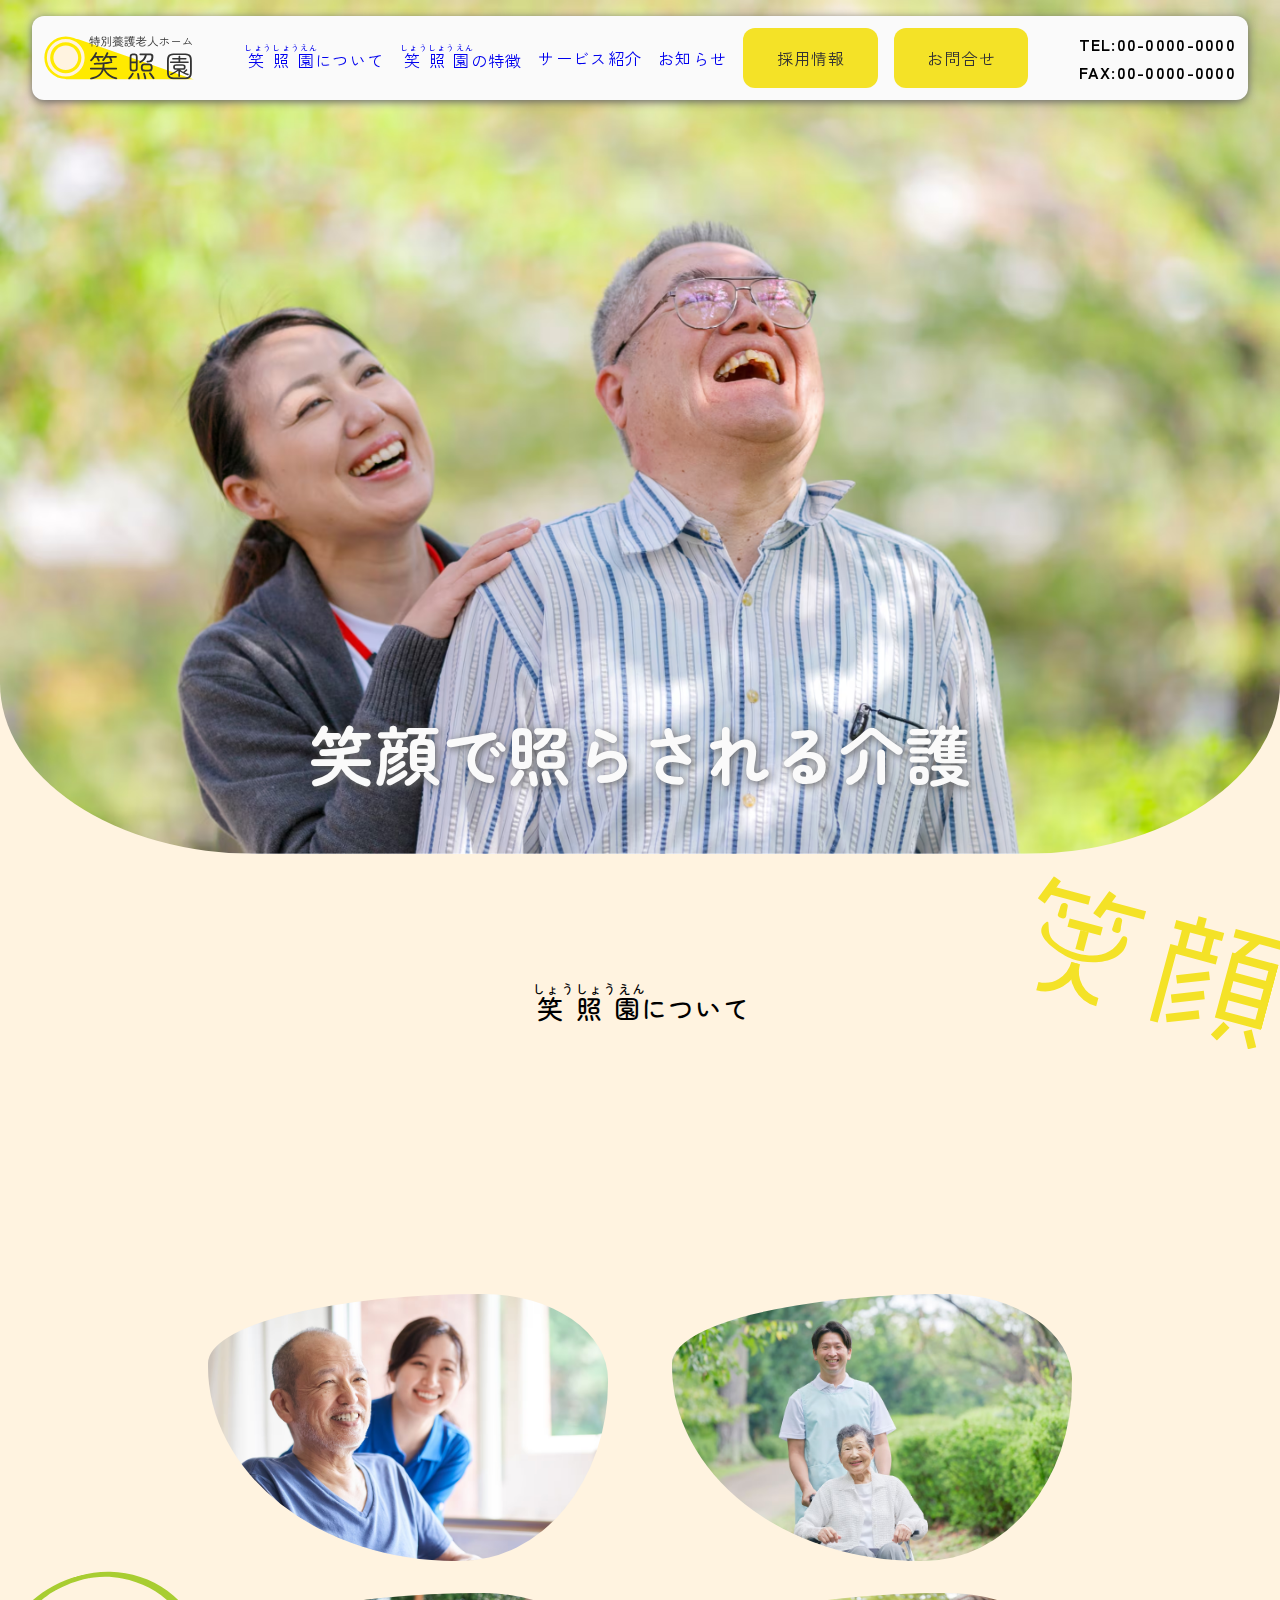
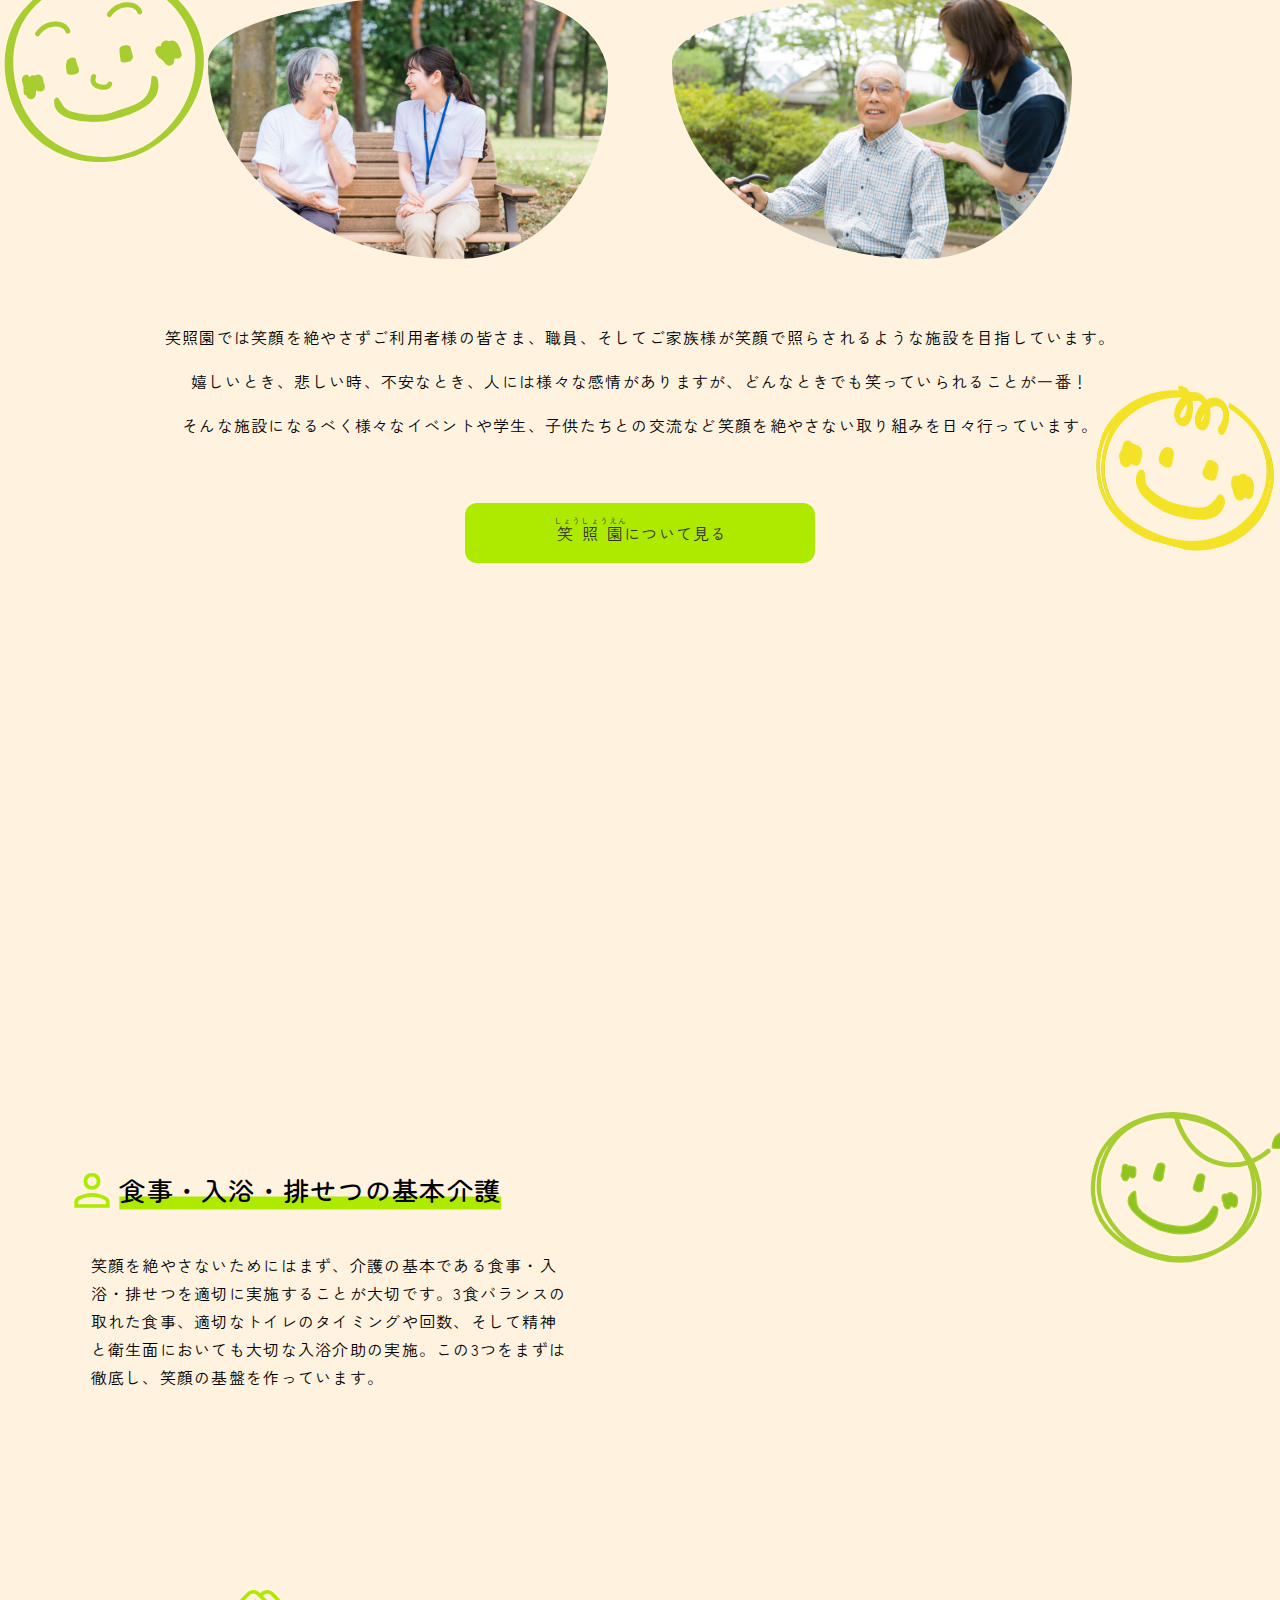
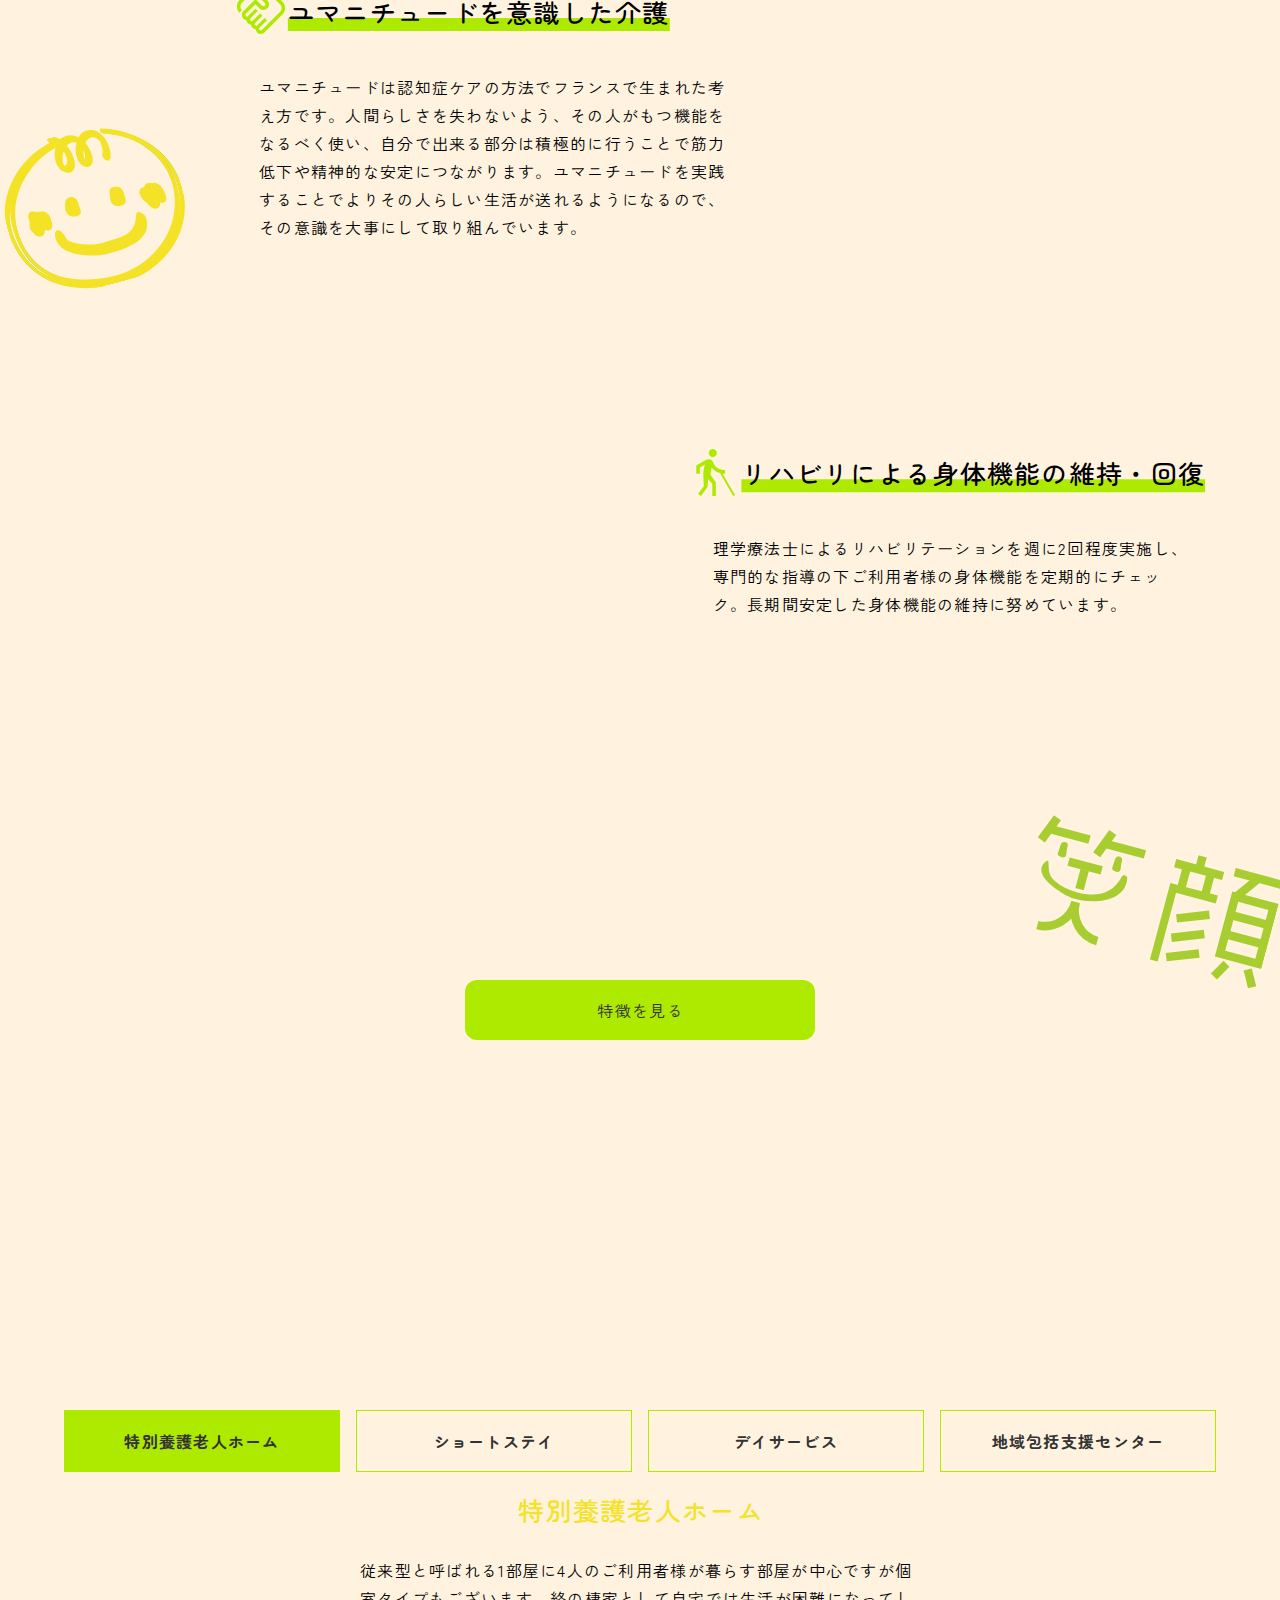
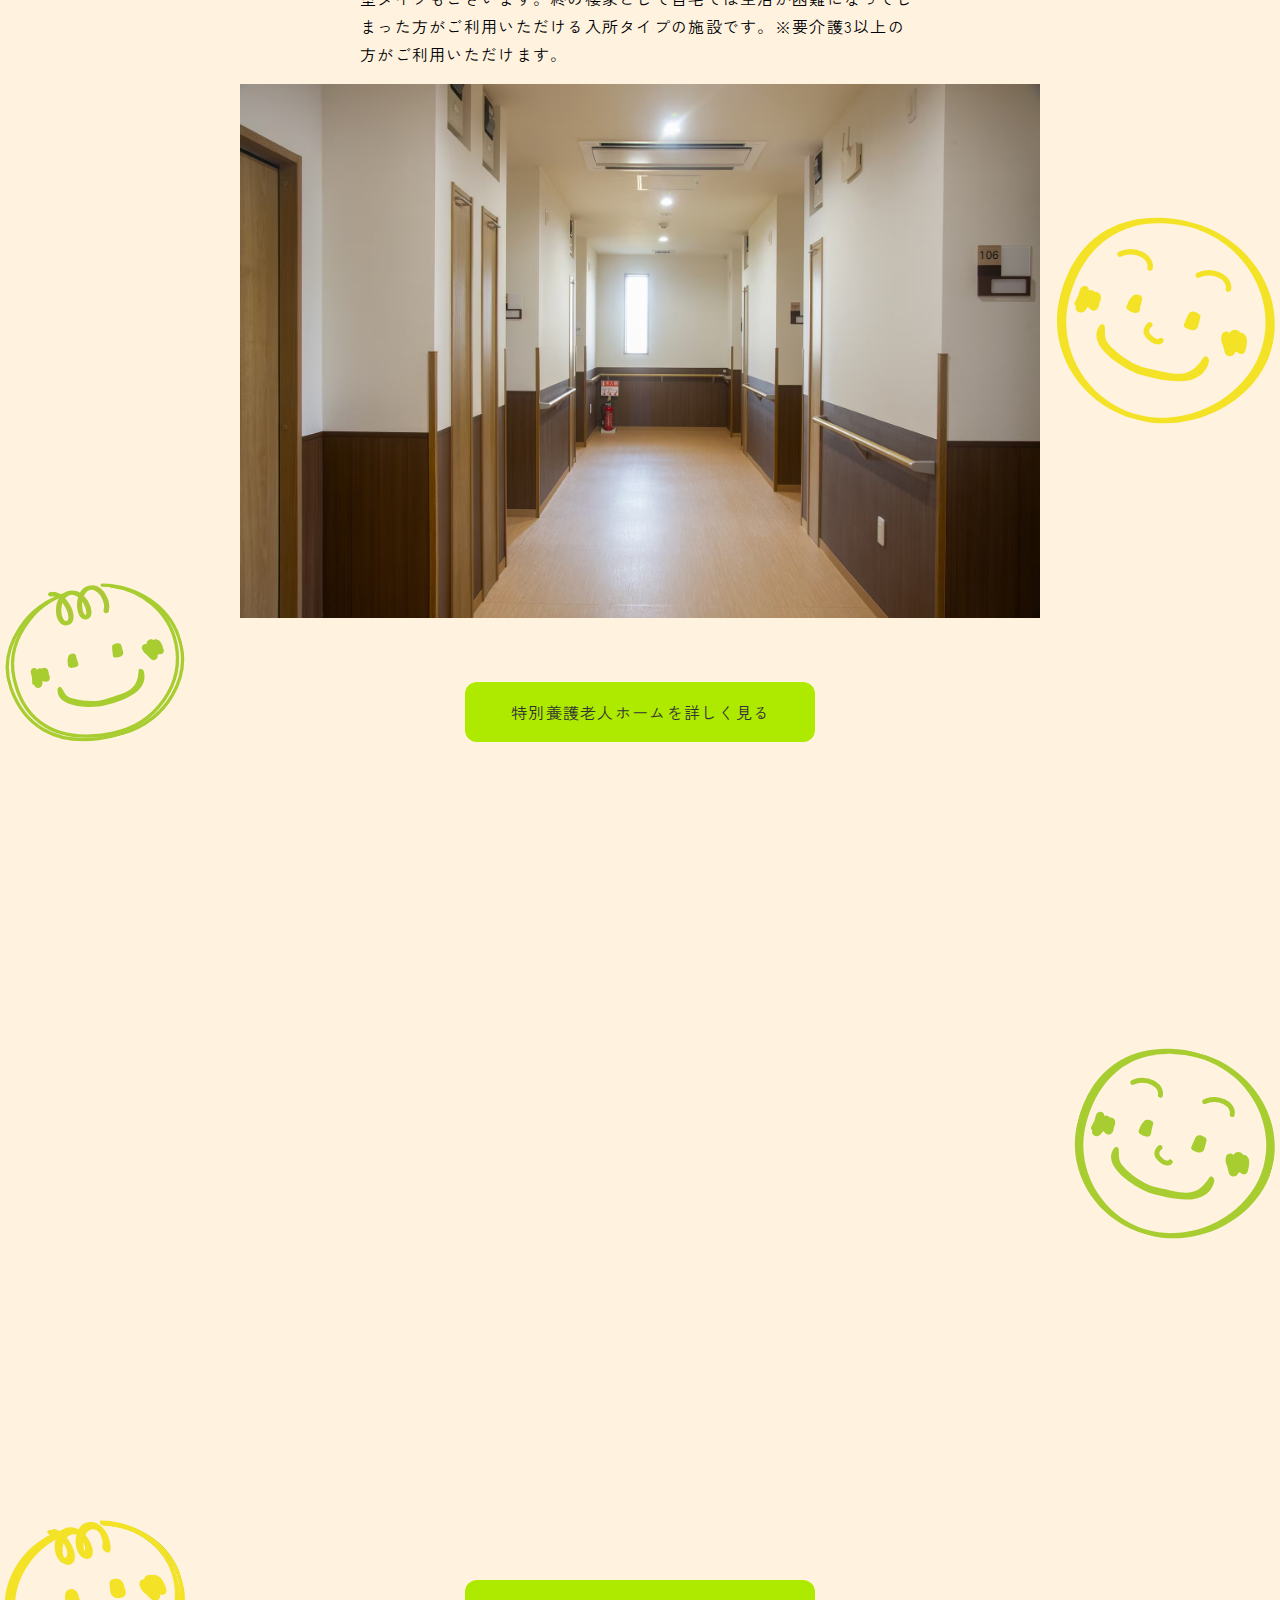
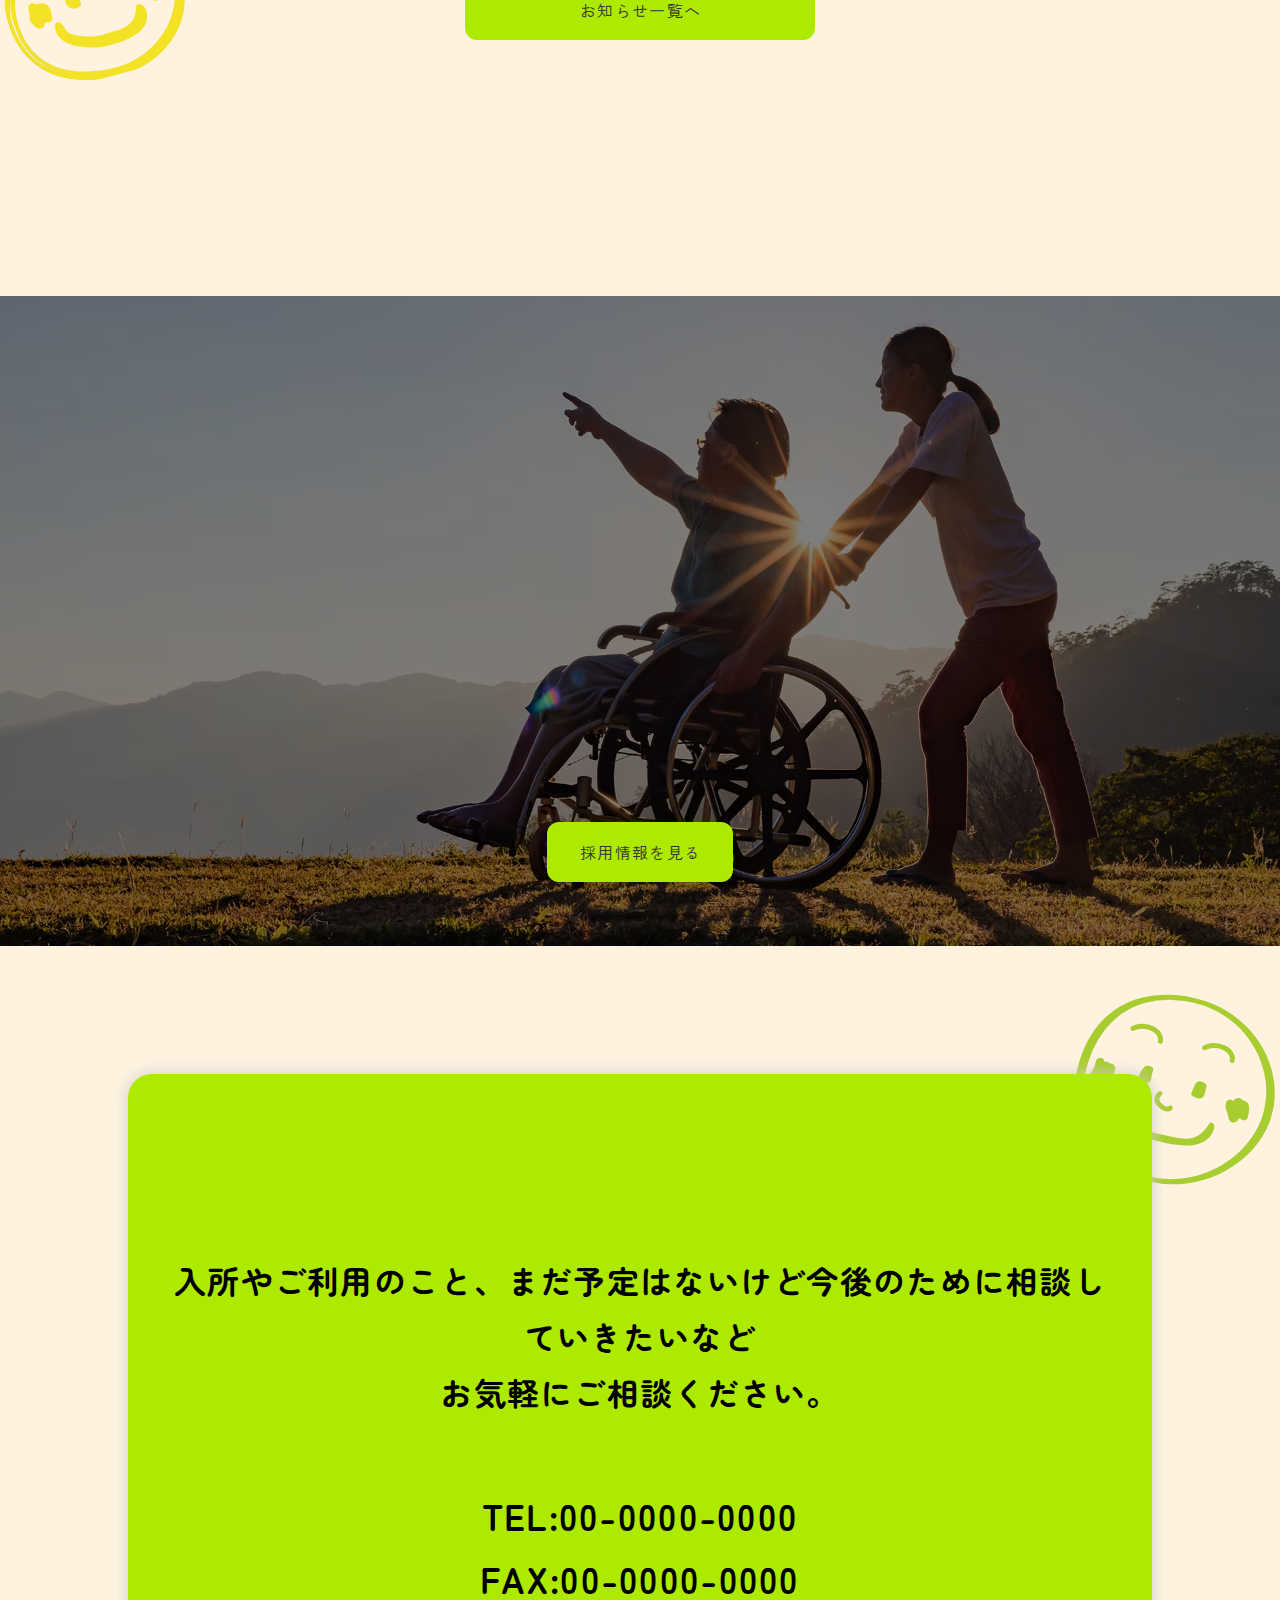
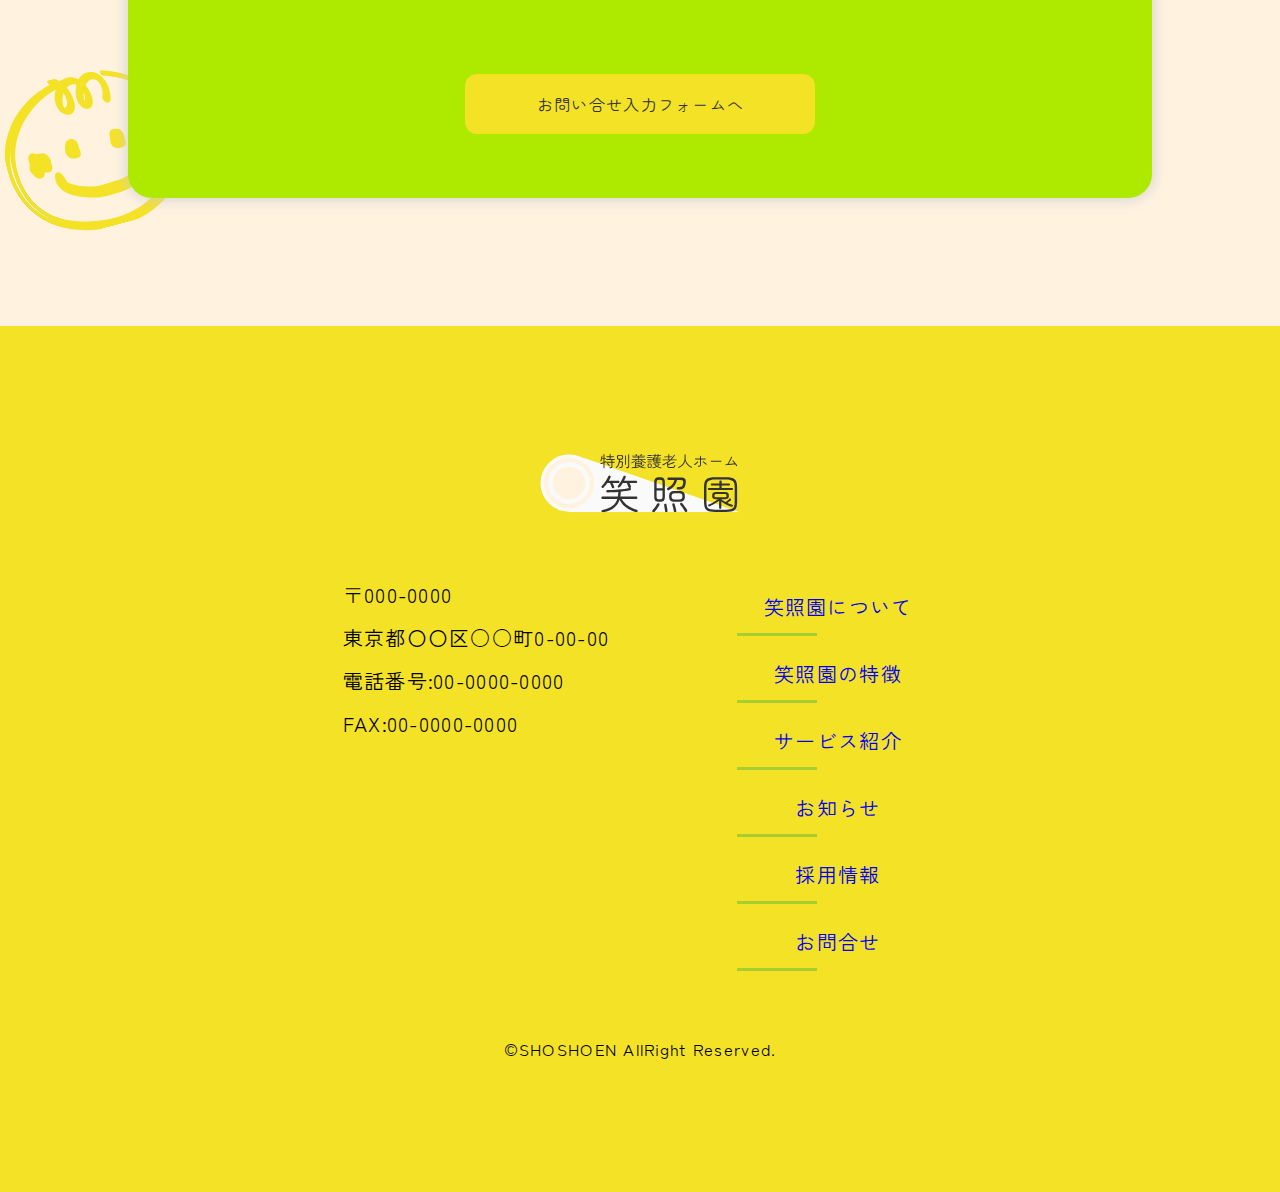
<file: shoshoen/index.html>
<!DOCTYPE html>
<html lang="ja">
  <head>
    <meta charset="UTF-8" />
    <meta name="viewport" content="width=device-width, initial-scale=1.0" />
    <title>笑照園(しょうしょうえん)</title>

    <meta
      name="description"
      content="笑照園は特別養護老人ホームで、笑顔の絶えない、まるで笑顔で照らされているような施設を目指しています。"
    />
    <meta name="format-detection" content="telephone=no" />

    <!-- favicon/webclipicon -->
    <link rel="icon" href="favicon.ico" />
    <link rel="icon" href="favicon.svg" type="image/svg+xml" />
    <link rel="apple-touch-icon" href="webclip.png" />

    <!-- ogp -->
    <meta property="og:site_name" content="笑照園(しょうしょうえん)" />
    <meta property="og:url" content="https://shoshoen.sada-portfolio.com/" />
    <meta property="og:type" content="website" />
    <meta property="og:title" content="笑照園" />
    <meta
      property="og:description"
      content="笑照園は特別養護老人ホームで、笑顔の絶えない、まるで笑顔で照らされているような施設を目指しています。"
    />
    <meta property="og:image" content="ogp.jpg" />
    <meta property="og:locale" content="ja_JP" />

    <!-- google font -->
    <link rel="preconnect" href="https://fonts.googleapis.com" />
    <link rel="preconnect" href="https://fonts.gstatic.com" crossorigin />
    <link
      href="https://fonts.googleapis.com/css2?family=Zen+Kaku+Gothic+New:wght@400;700&family=Zen+Maru+Gothic:wght@400;500;700&display=swap"
      rel="stylesheet"
    />

    <!-- google icon -->
    <link
      rel="stylesheet"
      href="https://fonts.googleapis.com/css2?family=Material+Symbols+Outlined:opsz,wght,FILL,GRAD@20..48,100..700,0..1,-50..200"
    />

    <!-- css -->
    <link rel="stylesheet" href="css/reset.css" />
    <link rel="stylesheet" href="css/common.css" />
    <link rel="stylesheet" href="css/top.css" />

    <!-- js -->
    <script src="js/common.js" defer></script>
    <script src="js/top.js" defer></script>
    
    <noscript>
      <style>
        .mv-text::before {
          content: "笑顔で照らされる介護";
        }
        .top-features__picture {
          opacity: 1;
        }
        .title {
          opacity: 1;
          translate: 0 0;
        }
        .news-card-wrap {
          opacity: 1;
          translate: 0 0;
        }
        .top-recruit-text-wrap {
          opacity: 1;
          translate: 0 0;
        }
      </style>
    </noscript>

    <meta name="robots" content="noindex,nofollow" />
  </head>
  <!-- body -->
  <body>
    <!-- header -->
    <header class="header">
      <div class="header__inner">
        <h1 class="site-title">
          <a href="#"
            ><img
              class="logo"
              src="images/logo.svg"
              alt="特別養護老人ホーム笑照園"
              aria-label="とくべつようごろうじんほーむしょうしょうえん"
          /></a>
        </h1>
        <nav class="gnav--pc">
          <ul class="gnav__list">
            <li class="gnav__item">
              <a
                class="gnav__link"
                href="#"
                aria-label="しょうしょうえんについて"
                ><ruby>笑照園<rp>(</rp><rt>しょうしょうえん</rt><rp>)</rp></ruby
                >について</a
              >
            </li>
            <li class="gnav__item">
              <a
                class="gnav__link"
                href="#"
                aria-label="しょうしょうえんのとくちょう"
                ><ruby>笑照園<rp>(</rp><rt>しょうしょうえん</rt><rp>)</rp></ruby
                >の特徴</a
              >
            </li>
            <li class="gnav__item">
              <a class="gnav__link" href="#">サービス紹介</a>
            </li>
            <li class="gnav__item">
              <a class="gnav__link" href="#">お知らせ</a>
            </li>
            <li class="gnav__item">
              <a class="button -primary" href="#">採用情報</a>
            </li>
            <li class="gnav__item">
              <a class="button -primary" href="contact.html">お問合せ</a>
            </li>
          </ul>
        </nav>
        <address class="top-address">
          <p><a class="link-cancel">TEL:00-0000-0000</a></p>
          <p><a class="link-cancel">FAX:00-0000-0000</a></p>
        </address>
      </div>
    </header>
    <!-- end header -->
    <!-- gnav--sp-button -->
    <button class="gnav--sp-button" aria-expanded="false">
      <span>メニューを開く</span>
    </button>
    <!-- end gnav--sp-button -->
    <!-- gnav--sp -->
    <nav class="gnav--sp" aria-hidden="true">
      <ul class="gnav__list">
        <li class="gnav__item">
          <a
            class="gnav__link"
            href="#"
            tabindex="-1"
            aria-label="しょうしょうえんについて"
            ><ruby>笑照園<rp>(</rp><rt>しょうしょうえん</rt><rp>)</rp></ruby
            >について
          </a>
        </li>
        <li class="gnav__item">
          <a
            class="gnav__link"
            href="#"
            tabindex="-1"
            aria-label="しょうしょうえんのとくちょう"
            ><ruby>笑照園<rp>(</rp><rt>しょうしょうえん</rt><rp>)</rp></ruby
            >の特徴
          </a>
        </li>
        <li class="gnav__item">
          <a class="gnav__link" href="#" tabindex="-1">サービス紹介</a>
        </li>
        <li class="gnav__item">
          <a class="gnav__link" href="#" tabindex="-1">お知らせ</a>
        </li>
        <li class="gnav__item">
          <a class="button" href="#" tabindex="-1">採用情報</a>
        </li>
        <li class="gnav__item">
          <a class="button" href="contact.html" tabindex="-1">お問合せ</a>
        </li>
      </ul>
    </nav>
    <!-- end gnav--sp -->
    <!-- mv-wrap -->
    <div class="mv-wrap">
      <!-- top-fixed-nav -->
      <nav class="top-fixed-nav" area-label="サイトトップの固定ナビ">
        <ul class="gnav__list">
          <li class="gnav__item">
            <a class="top-fixed-nav__logo" href="#"
              ><img
                class="logo"
                src="images/logo.svg"
                alt="特別養護老人ホームしょうしょうえん"
            /></a>
          </li>
          <li class="gnav__item">
            <address class="top-address">
              <p>TEL:00-0000-0000</p>
              <p>FAX:00-0000-0000</p>
            </address>
          </li>
          <li class="gnav__item">
            <a class="gnav__link" href="#" aria-label="しょうしょうえんについて"
              ><ruby>笑照園<rp>(</rp><rt>しょうしょうえん</rt><rp>)</rp></ruby
              >について</a
            >
          </li>
          <li class="gnav__item">
            <a class="gnav__link" href="#" aria-label="しょうしょうえんの特徴"
              ><ruby>笑照園<rp>(</rp><rt>しょうしょうえん</rt><rp>)</rp></ruby
              >の特徴</a
            >
          </li>
          <li class="gnav__item">
            <a class="gnav__link" href="#">サービス紹介</a>
          </li>
          <li class="gnav__item">
            <a class="gnav__link" href="#">お知らせ</a>
          </li>
          <li class="gnav__item">
            <a class="button -primary" href="#">採用情報</a>
          </li>
          <li class="gnav__item">
            <a class="button -primary" href="contact.html">お問合せ</a>
          </li>
        </ul>
      </nav>
      <!-- end top-fixed-nav -->
      <!-- mv -->
      <div class="mv">
        <picture>
          <source
            media="(max-width: 1079px)"
            srcset="images/mv_sp.avif"
            type="image/avif"
          />
          <source media="(max-width: 1079px)" srcset="images/mv_sp.jpg" />
          <source srcset="images/mv.avif" type="image/avif" />
          <img
            class="mv-img"
            src="images/mv.jpg"
            alt="介護士と車椅子に乗った男性が空を見上げ笑っている様子"
            width="2881"
            height="1921"
          />
        </picture>
        <div class="mv-text" aria-label="笑顔で照らされる介護"></div>
      </div>
      <!-- end mv -->
    </div>
    <!-- end mv-wrap -->
    <!-- main -->
    <main>
      <!-- top-about -->
      <section class="top-about smile-layout ptb-section">
        <img
          class="smile-img smile-position -top-right"
          src="images/smile_02_yellow.svg"
          alt=""
        />
        <img
          class="smile-img--s smile-position -center-left"
          src="images/smile_04_green.svg"
          alt=""
        />
        <img
          class="smile-img smile-position -bottom-right"
          src="images/smile_01_yellow.svg"
          alt=""
        />
        <div class="top-about__inner container">
          <h2 class="title--s">
            <ruby>笑照園<rp>(</rp><rt>しょうしょうえん</rt><rp>)</rp></ruby
            >について
          </h2>
          <p class="title">
            <span class="underline">
              <span class="line-break underline">笑顔の絶えない。</span>
              まるで笑顔で照らされているような施設を目指して。
            </span>
          </p>

          <div class="top-about__picture-wrap">
            <picture class="top-about__picture">
              <source
                media="(max-width: 767px)"
                srcset="images/top-about_01_sp.avif"
                type="image/avif"
              />
              <source
                media="(max-width: 767px)"
                srcset="images/top-about_01_sp.jpg"
              />
              <source srcset="images/top-about_01.avif" type="image/avif" />
              <img
                class="top-about__img"
                src="images/top-about_01.jpg"
                alt="車いすに乗った笑顔の男性に寄り添う介護士の様子"
                width="1920"
                height="1280"
              />
            </picture>
            <picture class="top-about__picture">
              <source
                media="(max-width: 767px)"
                srcset="images/top-about_02_sp.avif"
                type="image/avif"
              />
              <source
                media="(max-width: 767px)"
                srcset="images/top-about_02_sp.jpg"
              />
              <source srcset="images/top-about_02.avif" type="image/avif" />
              <img
                class="top-about__img"
                src="images/top-about_02.jpg"
                alt="介護士と車いすに乗った女性が笑顔で散歩に出かけている様子"
                width="1920"
                height="1280"
              />
            </picture>
            <picture class="top-about__picture">
              <source
                media="(max-width: 767px)"
                srcset="images/top-about_03_sp.avif"
                type="image/avif"
              />
              <source
                media="(max-width: 767px)"
                srcset="images/top-about_03_sp.jpg"
              />
              <source srcset="images/top-about_03.avif" type="image/avif" />
              <img
                class="top-about__img"
                src="images/top-about_03.jpg"
                alt="女性とケアマネージャーがベンチに座り笑顔で話している様子"
                width="1920"
                height="1280"
              />
            </picture>
            <picture class="top-about__picture">
              <source
                media="(max-width: 767px)"
                srcset="images/top-about_04_sp.avif"
                type="image/avif"
              />
              <source
                media="(max-width: 767px)"
                srcset="images/top-about_04_sp.jpg"
              />
              <source srcset="images/top-about_04.avif" type="image/avif" />
              <img
                class="top-about__img"
                src="images/top-about_04.jpg"
                alt="笑顔の男性と介護士が外に出て楽しそうに話している様子"
                width="2000"
                height="1330"
              />
            </picture>
          </div>
          <p class="top-about-description">
            笑照園では笑顔を絶やさずご利用者様の皆さま、職員、そしてご家族様が笑顔で照らされるような施設を目指しています。
          </p>
          <p class="top-about-description">
            嬉しいとき、悲しい時、不安なとき、人には様々な感情がありますが、どんなときでも笑っていられることが一番！
          </p>
          <p class="top-about-description">
            そんな施設になるべく様々なイベントや学生、子供たちとの交流など笑顔を絶やさない取り組みを日々行っています。
          </p>
          <a class="button mt-content" href="#"
            ><ruby>笑照園<rp>(</rp><rt>しょうしょうえん</rt><rp>)</rp></ruby
            >について見る</a
          >
        </div>
      </section>
      <!-- end top-about -->
      <!-- top-features -->
      <section class="top-features smile-layout ptb-section">
        <img
          class="smile-img smile-position -top-middle-right"
          src="images/smile_03_green.svg"
          alt=""
        />
        <img
          class="smile-img--s smile-position -center-left"
          src="images/smile_01_yellow.svg"
          alt=""
        />
        <img
          class="smile-img smile-position -bottom-right"
          src="images/smile_02_green.svg"
          alt=""
        />
        <div class="top-features__inner container">
          <h2
            class="title icon -yellow04"
            aria-label="しょうしょうえんのとくちょう"
          >
            笑照園の特徴
          </h2>
          <section class="top-features-content -content01">
            <picture class="top-features__picture -picture01">
              <source
                media="(max-width: 767px)"
                srcset="images/top-features_01_sp.avif"
                type="image/avif"
              />
              <source
                media="(max-width: 767px)"
                srcset="images/top-features_01_sp.jpg"
              />
              <source srcset="images/top-features_01.avif" type="image/avif" />
              <img
                class="top-features__img"
                src="images/top-features_01.jpg"
                alt="介護士が食事介助をしている様子"
                width="1920"
                height="1280"
              />
            </picture>
            <div class="top-features-description -description01">
              <h3 class="title--s social-icon -person" aria-label="食事・入浴・排せつの基本介護">
                <span class="underline -green"
                  >食事・入浴・排せつの基本介護</span
                >
              </h3>
              <p class="top-features-description__text">
                笑顔を絶やさないためにはまず、介護の基本である食事・入浴・排せつを適切に実施することが大切です。3食バランスの取れた食事、適切なトイレのタイミングや回数、そして精神と衛生面においても大切な入浴介助の実施。この3つをまずは徹底し、笑顔の基盤を作っています。
              </p>
            </div>
          </section>

          <section class="top-features-content -content02">
            <picture class="top-features__picture -picture02">
              <source
                media="(max-width: 767px)"
                srcset="images/top-features_02_sp.avif"
                type="image/avif"
              />
              <source
                media="(max-width: 767px)"
                srcset="images/top-features_02_sp.jpg"
              />
              <source srcset="images/top-features_02.avif" type="image/avif" />
              <img
                class="top-features__img"
                src="images/top-features_02.jpg"
                alt="介護士が食事介助をしている様子"
                width="1920"
                height="1280"
              />
            </picture>
            <div class="top-features-description -description02">
              <h3 class="title--s social-icon -handshake" aria-label="ユマニチュードを意識した介護">
                <span class="underline -green"
                  >ユマニチュードを意識した介護</span
                >
              </h3>
              <p class="top-features-description__text">
                ユマニチュードは認知症ケアの方法でフランスで生まれた考え方です。人間らしさを失わないよう、その人がもつ機能をなるべく使い、自分で出来る部分は積極的に行うことで筋力低下や精神的な安定につながります。ユマニチュードを実践することでよりその人らしい生活が送れるようになるので、その意識を大事にして取り組んでいます。
              </p>
            </div>
          </section>
          <section class="top-features-content -content03">
            <picture class="top-features__picture -picture03">
              <source
                media="(max-width: 767px)"
                srcset="images/top-features_03_sp.avif"
                type="image/avif"
              />
              <source
                media="(max-width: 767px)"
                srcset="images/top-features_03_sp.jpg"
              />
              <source srcset="images/top-features_03.avif" type="image/avif" />
              <img
                class="top-features__img"
                src="images/top-features_03.jpg"
                alt="ベッドから立ちあがろうとしている女性をリハビリ職員が介助している様子"
                width="1920"
                height="1280"
              />
            </picture>
            <div class="top-features-description -description03">
              <h3 class="title--s social-icon -blind -textwrap" aria-label="リハビリによる身体機能の維持・回復">
                <span class="underline -green"
                  >リハビリによる身体機能の維持・回復</span
                >
              </h3>
              <p class="top-features-description__text">
                理学療法士によるリハビリテーションを週に2回程度実施し、専門的な指導の下ご利用者様の身体機能を定期的にチェック。長期間安定した身体機能の維持に努めています。
              </p>
            </div>
          </section>
          <a class="button mt-content" href="#">特徴を見る</a>
        </div>
      </section>
      <!-- end top-features -->
      <!-- top-service -->
      <section class="top-service smile-layout ptb-section">
        <img
          class="smile-img smile-position -center-right"
          src="images/smile_04_yellow.svg"
          alt=""
        />
        <img
          class="smile-img smile-position -bottom-left"
          src="images/smile_01_green.svg"
          alt=""
        />
        <div class="top-service__inner container">
          <h2 class="title icon -yellow03">サービス紹介</h2>
          <div class="top-service__tablist" role="tablist">
            <a
              class="top-service__tab"
              id="top-service-tab01"
              href="#top-service-tabpanel01"
              role="tab"
              tabindex="0"
              aria-controls="top-service-tabpanel01"
              aria-selected="true"
              aria-expanded="true"
              >特別養護老人ホーム</a
            >
            <a
              class="top-service__tab"
              id="top-service-tab02"
              href="#top-service-tabpanel02"
              tabindex="-1"
              role="tab"
              aria-controls="top-service-tabpanel02"
              aria-selected="false"
              aria-expanded="false"
              >ショートステイ</a
            >
            <a
              class="top-service__tab"
              id="top-service-tab03"
              href="#top-service-tabpanel03"
              tabindex="-1"
              role="tab"
              aria-controls="top-service-tabpanel03"
              aria-selected="false"
              aria-expanded="false"
              >デイサービス</a
            >
            <a
              class="top-service__tab"
              id="top-service-tab04"
              href="#top-service-tabpanel04"
              tabindex="-1"
              role="tab"
              aria-controls="top-service-tabpanel04"
              aria-selected="false"
              aria-expanded="false"
              >地域包括支援センター</a
            >
          </div>

          <div class="top-service__tabpanel-wrap">
            <section
              class="top-service__tabpanel"
              role="tabpanel"
              id="top-service-tabpanel01"
              aria-labelledby="top-service-tab01"
            >
              <h3 class="title--s top-service__tabpanel-category">
                特別養護老人ホーム
              </h3>
              <p class="top-service__tabpanel-text">
                従来型と呼ばれる1部屋に4人のご利用者様が暮らす部屋が中心ですが個室タイプもございます。終の棲家として自宅では生活が困難になってしまった方がご利用いただける入所タイプの施設です。※要介護3以上の方がご利用いただけます。
              </p>

              <picture class="top-service__tabpanel-picture">
                <source
                  media="(max-width: 767px)"
                  srcset="images/top-service_01_sp.avif"
                  type="image/avif"
                />
                <source
                  media="(max-width: 767px)"
                  srcset="images/top-service_01_sp.jpg"
                />
                <source srcset="images/top-service_01.avif" type="image/avif" />
                <img
                  class="top-service__tabpanel-img"
                  src="images/top-service_01.jpg"
                  alt="特別養護老人ホームのイメージ画像"
                  width="1920"
                  height="1280"
                />
              </picture>
              <a class="button mt-content" href="#"
                >特別養護老人ホームを詳しく見る
              </a>
            </section>

            <section
              class="top-service__tabpanel"
              role="tabpanel"
              id="top-service-tabpanel02"
              aria-labelledby="top-service-tab02"
              hidden="until-found"
            >
              <h3 class="title--s top-service__tabpanel-category">
                ショートステイ
              </h3>
              <p class="top-service__tabpanel-text">
                1泊から最長1カ月までの期間でお泊りいだけます。
                ご家庭のご事情に合わせてご利用いただけます。
              </p>
              <picture class="top-service__tabpanel-picture">
                <source
                  media="(max-width: 767px)"
                  srcset="images/top-service_02_sp.avif"
                  type="image/avif"
                />
                <source
                  media="(max-width: 767px)"
                  srcset="images/top-service_02_sp.jpg"
                />
                <source srcset="images/top-service_02.avif" type="image/avif" />
                <img
                  class="top-service__tabpanel-img"
                  src="images/top-service_02.jpg"
                  alt="ショートステイのイメージ画像"
                  width="1920"
                  height="1280"
                />
              </picture>
              <a class="button mt-content" href="#"
                >ショートステイを詳しく見る
              </a>
            </section>
            <section
              class="top-service__tabpanel"
              role="tabpanel"
              id="top-service-tabpanel03"
              aria-labelledby="top-service-tab03"
              hidden="until-found"
            >
              <h3 class="title--s top-service__tabpanel-category">
                デイサービス
              </h3>
              <p class="top-service__tabpanel-text">
                日帰りで食事やレクリエーション、入浴などをご利用するサービスです。行き帰りの送迎も行いますのでご安心ください。
              </p>
              <picture class="top-service__tabpanel-picture">
                <source
                  media="(max-width: 767px)"
                  srcset="images/top-service_03_sp.avif"
                  type="image/avif"
                />
                <source
                  media="(max-width: 767px)"
                  srcset="images/top-service_03_sp.jpg"
                />
                <source srcset="images/top-service_03.avif" type="image/avif" />
                <img
                  class="top-service__tabpanel-img"
                  src="images/top-service_03.jpg"
                  alt="デイサービスのイメージ画像"
                  width="1920"
                  height="1280"
                />
              </picture>
              <a class="button mt-content" href="#"
                >デイサービスを詳しく見る
              </a>
            </section>
            <section
              class="top-service__tabpanel"
              role="tabpanel"
              id="top-service-tabpanel04"
              aria-labelledby="top-service-tab04"
              hidden="until-found"
            >
              <h3 class="title--s top-service__tabpanel-category">
                地域包括支援センター
              </h3>
              <p class="top-service__tabpanel-text">
                高齢の方を支える相談窓口です。当施設では併設されているのでまだ施設をご利用されなくてもお気軽にご相談できますのでぜひお立ち寄りください
              </p>
              <picture class="top-service__tabpanel-picture">
                <source
                  media="(max-width: 767px)"
                  srcset="images/top-service_04_sp.avif"
                  type="image/avif"
                />
                <source
                  media="(max-width: 767px)"
                  srcset="images/top-service_04_sp.jpg"
                />
                <source srcset="images/top-service_04.avif" type="image/avif" />
                <img
                  class="top-service__tabpanel-img"
                  src="images/top-service_04.jpg"
                  alt="地域包括支援センターのイメージ画像"
                  width="1920"
                  height="1280"
                />
              </picture>
              <a class="button mt-content" href="#"
                >地域包括支援センターを詳しく見る
              </a>
            </section>
          </div>
        </div>
      </section>
      <!-- end top-service -->
      <!-- top-news -->
      <section class="top-news smile-layout ptb-section">
        <img
          class="smile-img--s smile-position -top-middle-right"
          src="images/smile_04_green.svg"
          alt=""
        />
        <img
          class="smile-img smile-position -bottom-left"
          src="images/smile_01_yellow.svg"
          alt=""
        />
        <div class="top-news__inner container">
          <h2 class="title icon -yellow01">お知らせ</h2>
          <div class="news-card-wrap">
            <article class="news-card">
              <a class="news-card__link news-card__content" href="#">
                <div class="news-card__thumbnail">
                  <img
                    class="news-card__img"
                    src="images/smile_02_green.svg"
                    alt=""
                  />
                </div>
                <div class="news-card__date">
                  <time datetime="2024-04-05">2024年04月15日</time>
                  <span class="news-card__category">笑顔だより</span>
                </div>
                <h3 class="news-card__title">笑顔だより4月号</h3>
              </a>
            </article>
            <article class="news-card">
              <a class="news-card__link news-card__content" href="#">
                <div class="news-card__thumbnail">
                  <img
                    class="news-card__img"
                    src="images/smile_03_green.svg"
                    alt=""
                  />
                </div>
                <div class="news-card__date">
                  <time datetime="2024-04-01">2024年04月01日</time>
                  <span class="news-card__category">採用</span>
                </div>
                <h3 class="news-card__title">
                  新卒・中途入社で新しい職員が入社しました。
                </h3>
              </a>
            </article>
            <article class="news-card">
              <a class="news-card__link news-card__content" href="#">
                <div class="news-card__thumbnail">
                  <img
                    class="news-card__img"
                    src="images/smile_04_green.svg"
                    alt=""
                  />
                </div>
                <div class="news-card__date">
                  <time datetime="2024-03-13">2024年03月13日</time>
                  <span class="news-card__category">面会</span>
                </div>
                <h3 class="news-card__title">感染症対応による面会時間の変更</h3>
              </a>
            </article>
          </div>
          <!-- end p-news-card-wrap -->
          <a class="button mt-content" href="#">お知らせ一覧へ</a>
        </div>
      </section>
      <!-- end top-news -->
      <!-- top-recruit -->
      <section class="top-recruit">
        <div class="top-recruit__inner">
          <picture class="top-recruit__picture">
            <source
              media="(max-width: 767px)"
              srcset="images/top-recruit_sp.avif"
              type="image/avif"
            />
            <source
              media="(max-width: 767px)"
              srcset="images/top-recruit_sp.jpg"
            />
            <source srcset="images/top-recruit.avif" type="image/avif" />
            <img
              class="top-recruit__img"
              src="images/top-recruit.jpg"
              alt=""
              width="1920"
              height="1280"
            />
          </picture>

          <div class="top-recruit__content">
            <h2 class="title icon -yellow04">採用情報</h2>
            <div class="top-recruit-text-wrap">
              <p class="top-recruit-text">
                笑顔があふれる職場で<span class="line-break"
                  >働きませんか？</span
                >
              </p>
              <p class="top-recruit-text">
                笑照園では<span class="line-break">職員を募集中です!!</span>
              </p>
            </div>
            <a class="button" href="#">採用情報を見る</a>
          </div>
        </div>
      </section>
      <!-- end top-recruit -->
      <!-- top-contact -->
      <section class="top-contact smile-layout ptb-section">
        <img
          class="smile-img--s smile-position -top-right"
          src="images/smile_04_green.svg"
          alt=""
        />
        <img
          class="smile-img smile-position -bottom-left"
          src="images/smile_01_yellow.svg"
          alt=""
        />
        <div class="top-contact__inner">
          <h2 class="title icon -yellow04">お問合せ</h2>
          <p class="top-contact-text">
            入所やご利用のこと、まだ予定はないけど今後のために相談していきたいなど<span
              class="line-break"
              >お気軽にご相談ください。</span
            >
          </p>
          <address class="top-contact-address mt-content">
            <p><a class="link-cancel">TEL:00-0000-0000</a></p>
            <p><a class="link-cancel">FAX:00-0000-0000</a></p>
          </address>
          <a class="button -primary mt-content" href="contact.html"
            >お問い合せ入力フォームへ</a
          >
        </div>
      </section>
      <!-- top-contact -->
    </main>
    <!-- end main -->
    <!-- footer -->
    <footer class="footer ptb-section">
      <div class="footer__inner container">
        <a class="footer-logo" href="#"
          ><img class="footer-logo-img" src="images/logo_white.svg" alt=""
        /></a>
        <div class="footer__content">
          <address class="footer__address">
            <p>〒000-0000</p>
            <p>東京都〇〇区○○町0-00-00</p>
            <p>電話番号:<a class="link-cancel">00-0000-0000</a></p>
            <p><a class="link-cancel">FAX:00-0000-0000</a></p>
          </address>
          <nav class="footer__nav">
            <ul class="footer__nav__list">
              <li class="footer__nav__item">
                <a
                  class="footer__nav__link"
                  href="#"
                  aria-label="しょうしょうえんについて"
                  >笑照園について</a
                >
              </li>
              <li class="footer__nav__item">
                <a
                  class="footer__nav__link"
                  href="#"
                  aria-label="しょうしょうえんのとくちょう"
                  >笑照園の特徴</a
                >
              </li>
              <li class="footer__nav__item">
                <a class="footer__nav__link" href="#">サービス紹介</a>
              </li>
              <li class="footer__nav__item">
                <a class="footer__nav__link" href="#">お知らせ</a>
              </li>
              <li class="footer__nav__item">
                <a class="footer__nav__link" href="#">採用情報</a>
              </li>
              <li class="footer__nav__item">
                <a class="footer__nav__link" href="contact.html">お問合せ</a>
              </li>
            </ul>
          </nav>
        </div>
        <small class="copyright">©SHOSHOEN AllRight Reserved.</small>
      </div>
    </footer>
    <!-- endfooter -->
    <!-- pageTopBtn -->
    <button id="pageTopBtn"><span>トップへ戻る</span></button>
    <!-- end pageTopBtn -->
  </body>
  <!-- end body -->
</html>
</file>
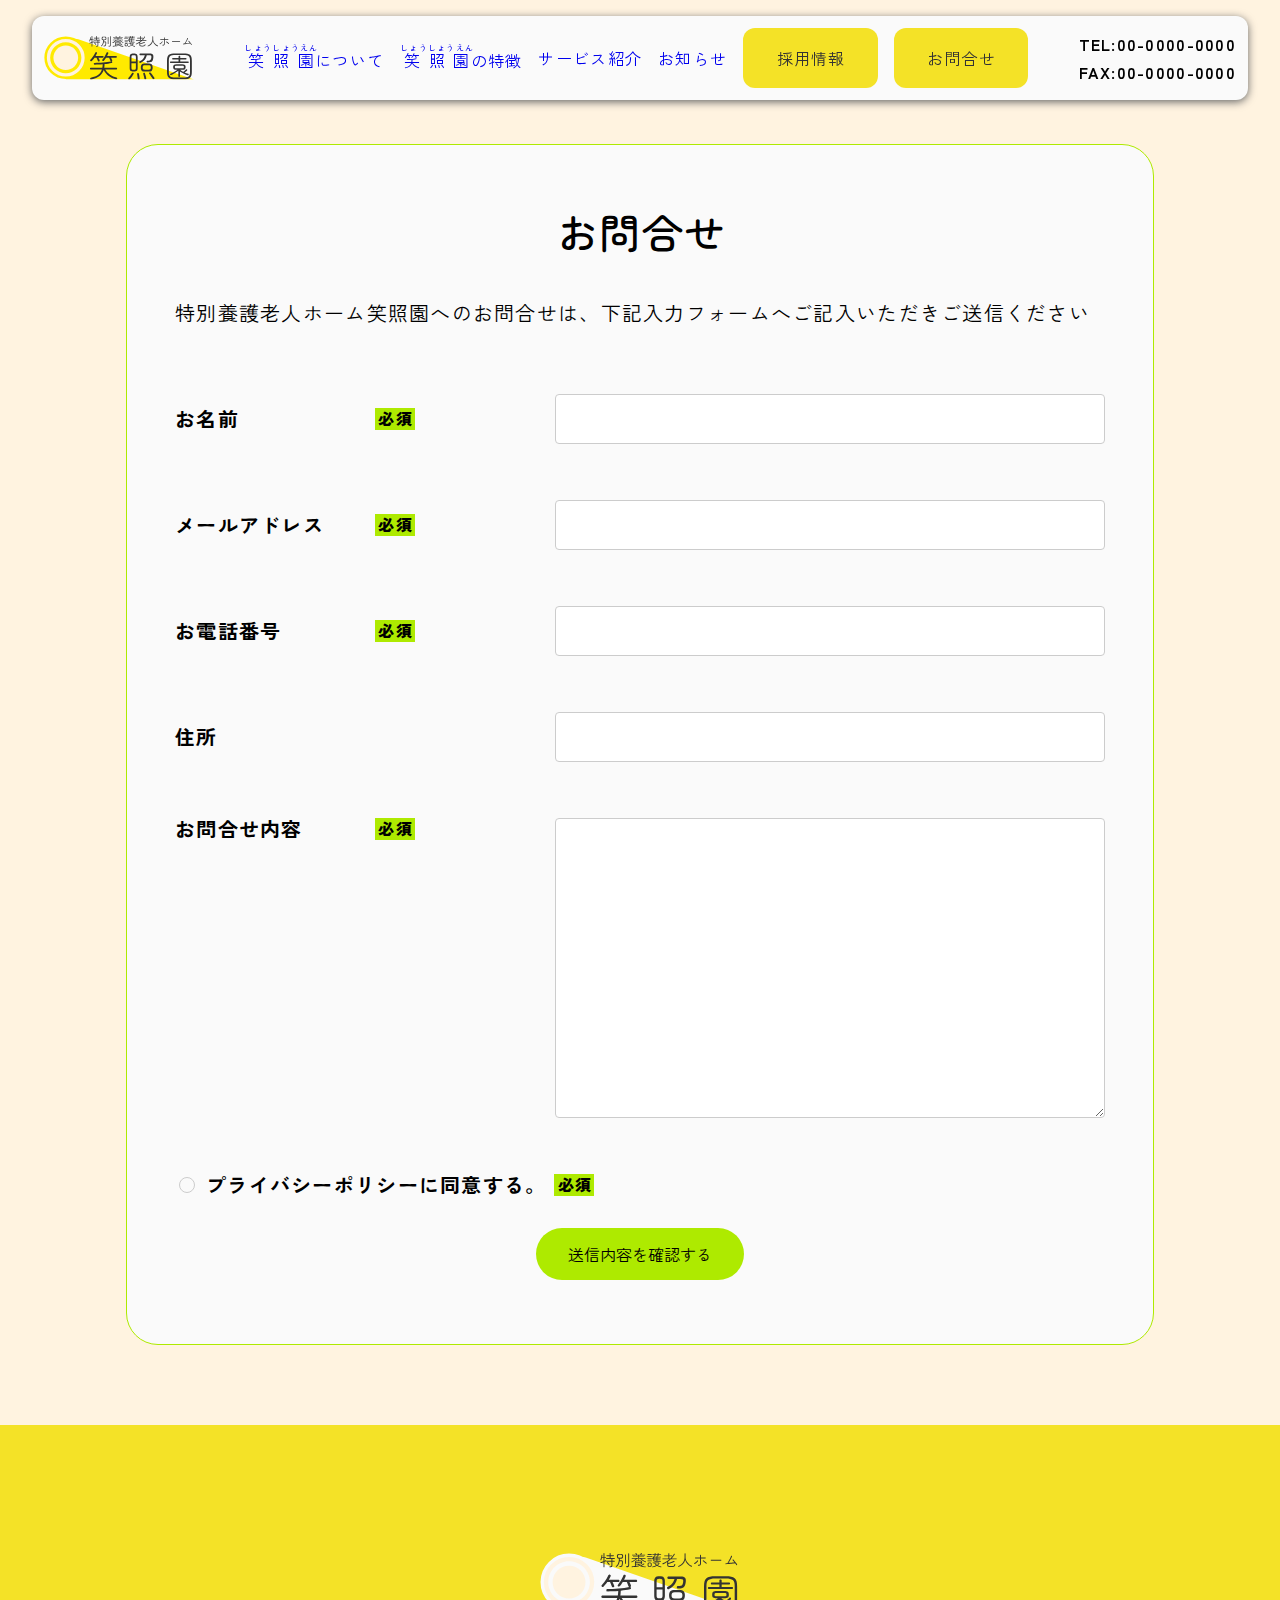
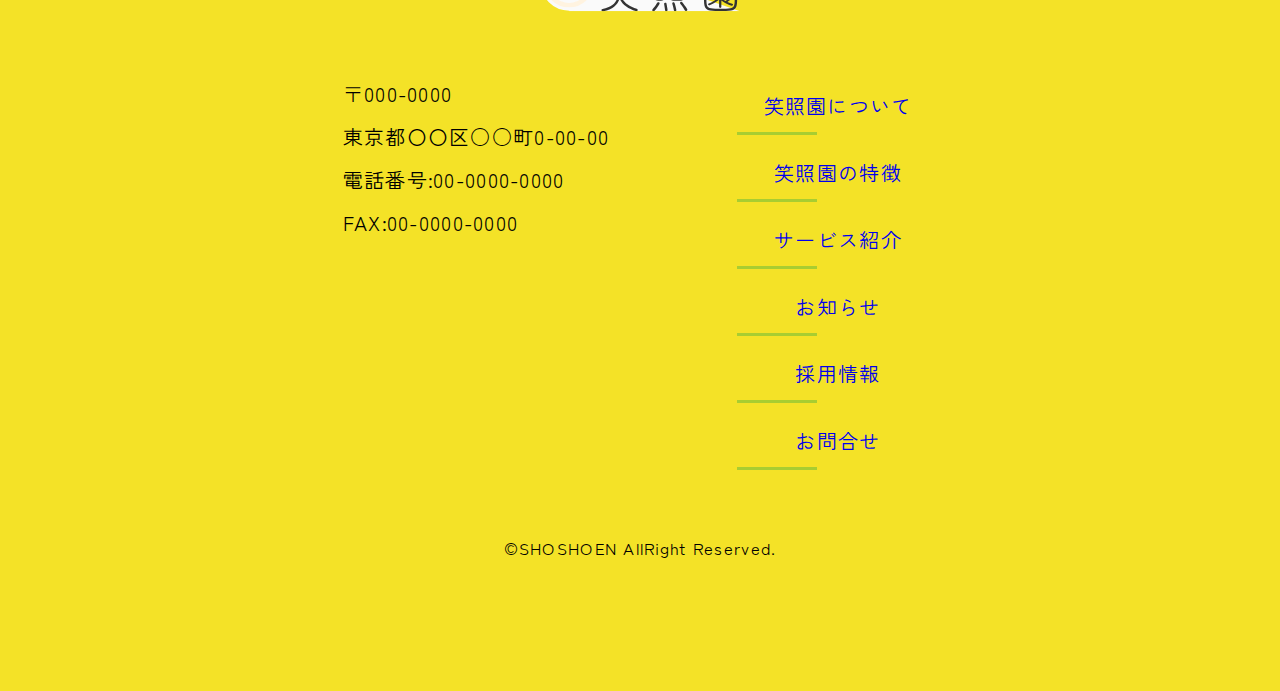
<file: shoshoen/contact.html>
<!DOCTYPE html>
<html lang="ja">
  <head>
    <meta charset="UTF-8" />
    <meta name="viewport" content="width=device-width, initial-scale=1.0" />
    <title>笑照園(しょうしょうえん)</title>

    <meta
      name="description"
      content="笑照園は特別養護老人ホームで、笑顔の絶えない、まるで笑顔で照らされているような施設を目指しています。"
    />
    <meta name="format-detection" content="telephone=no" />
    
    <!-- favicon/webclipicon -->
    <link rel="icon" href="favicon.ico" />
    <link rel="icon" href="favicon.svg" type="image/svg+xml" />
    <link rel="apple-touch-icon" href="webclip.png" />

    <!-- ogp -->
    <meta property="og:site_name" content="笑照園(しょうしょうえん)" />
    <meta property="og:url" content="https://shoshoen.sada-portfolio.com/" />
    <meta property="og:title" content="笑照園(しょうしょうえん)" />
    <meta property="og:description" content="笑照園は特別養護老人ホームで、笑顔の絶えない、まるで笑顔で照らされているような施設を目指しています。" />
    <meta property="og:image" content="ogp.jpg" />
    <meta property="og:locale" content="ja_JP" />
    <meta property="og:type" content="article" />

    <!-- google font -->
    <link rel="preconnect" href="https://fonts.googleapis.com" />
    <link rel="preconnect" href="https://fonts.gstatic.com" crossorigin />
    <link
      href="https://fonts.googleapis.com/css2?family=Zen+Kaku+Gothic+New:wght@400;700&family=Zen+Maru+Gothic:wght@400;500;700&display=swap"
      rel="stylesheet"
    />

    <!-- google icon -->
    <link
      rel="stylesheet"
      href="https://fonts.googleapis.com/css2?family=Material+Symbols+Outlined:opsz,wght,FILL,GRAD@20..48,100..700,0..1,-50..200"
    />

    <!-- css -->
    <link rel="stylesheet" href="css/reset.css" />
    <link rel="stylesheet" href="css/common.css" />
    <link rel="stylesheet" href="css/page.css" />
    
    <!-- js -->
    <script src="js/common.js" defer></script>

    <meta name="robots" content="noindex,nofollow" />
  </head>
  <!-- body -->
  <body>
    <!-- header -->
    <header class="header -active">
      <div class="header__inner">
        <h1 class="site-title">
          <a href="index.html"
            ><img
              class="logo"
              src="images/logo.svg"
              alt="特別養護老人ホーム笑照園"
              aria-label="とくべつようごろうじんほーむしょうしょうえん"
          /></a>
        </h1>
        <nav class="gnav--pc">
          <ul class="gnav__list">
            <li class="gnav__item">
              <a
                class="gnav__link"
                href="#"
                aria-label="しょうしょうえんについて"
                ><ruby>笑照園<rp>(</rp><rt>しょうしょうえん</rt><rp>)</rp></ruby
                >について</a
              >
            </li>
            <li class="gnav__item">
              <a
                class="gnav__link"
                href="#"
                aria-label="しょうしょうえんのとくちょう"
                ><ruby>笑照園<rp>(</rp><rt>しょうしょうえん</rt><rp>)</rp></ruby
                >の特徴</a
              >
            </li>
            <li class="gnav__item">
              <a class="gnav__link" href="#">サービス紹介</a>
            </li>
            <li class="gnav__item">
              <a class="gnav__link" href="#">お知らせ</a>
            </li>
            <li class="gnav__item">
              <a class="button -primary" href="#">採用情報</a>
            </li>
            <li class="gnav__item">
              <a class="button -primary" href="#">お問合せ</a>
            </li>
          </ul>
        </nav>
        <address class="top-address">
          <p><a class="link-cancel">TEL:00-0000-0000</a></p>
          <p><a class="link-cancel">FAX:00-0000-0000</a></p>
        </address>
      </div>
    </header>
    <!-- end header -->
    <!-- gnav--sp-button -->
    <button class="gnav--sp-button" aria-expanded="false">
      <span>メニューを開く</span>
    </button>
    <!-- end gnav--sp-button -->
    <!-- gnav--sp -->
    <nav class="gnav--sp" aria-hidden="true">
      <ul class="gnav__list">
        <li class="gnav__item">
          <a
            class="gnav__link"
            href="#"
            tabindex="-1"
            aria-label="しょうしょうえんについて"
            ><ruby>笑照園<rp>(</rp><rt>しょうしょうえん</rt><rp>)</rp></ruby
            >について</a
          >
        </li>
        <li class="gnav__item">
          <a
            class="gnav__link"
            href="#"
            tabindex="-1"
            aria-label="しょうしょうえんのとくちょう"
            ><ruby>笑照園<rp>(</rp><rt>しょうしょうえん</rt><rp>)</rp></ruby
            >の特徴</a
          >
        </li>
        <li class="gnav__item">
          <a class="gnav__link" href="#" tabindex="-1">サービス紹介</a>
        </li>
        <li class="gnav__item">
          <a class="gnav__link" href="#" tabindex="-1">お知らせ</a>
        </li>
        <li class="gnav__item">
          <a class="button" href="#" tabindex="-1">採用情報</a>
        </li>
        <li class="gnav__item">
          <a class="button" href="#" tabindex="-1">お問合せ</a>
        </li>
      </ul>
    </nav>
    <!-- end gnav--sp -->
    <!-- main -->
    <main class="page-main">
      <section class="contact">
        <div class="contact__inner container--s">
          <h2 class="form-title" id="form-title">お問合せ</h2>
          <p class="contact-read">特別養護老人ホーム笑照園へのお問合せは、下記入力フォームへご記入いただきご送信ください</p>
          <form class="contact-form mt-content" action="#" method="post" aria-labelledby="form-title">
              <div class="contact-form__content">
                <label class="form-category" for="name">お名前<strong class="form-required">必須</strong></label>
                <input class="form-input" type="text" name="name" id="name" required aria-required="true">
              </div>
              <div class="contact-form__content">
                <label class="form-category" for="email">メールアドレス<strong class="form-required">必須</strong></label>
                <input class="form-input" type="email" name="email" id="email" required aria-required="true">
              </div>
              <div class="contact-form__content">
                <label class="form-category" for="tel">お電話番号<strong class="form-required">必須</strong></label>
                <input class="form-input" type="tel" name="tel" id="tel" required aria-required="true">
              </div>
              <div class="contact-form__content">
                <label class="form-category" for="address">住所</label>
                <input class="form-input" type="text" name="address" id="address">
              </div>
              <div class="contact-form__content -content">
                <label class="form-category" for="content">お問合せ内容<strong class="form-required">必須</strong></label>
                <textarea class="form-textarea" name="content" id="content" required aria-required="true"></textarea>
              </div>
              <div class="contact-form__content">
                <label class="form-category -policy">
                  <input class="form-input -checkbox" type="checkbox" name="policy" required aria-required="true">プライバシーポリシーに同意する。<strong class="form-required">必須</strong>
                </label>
              </div>
              <button class="contact-form__submit">送信内容を確認する</button>
          </form>
        </div>
      </section>
    </main>
    <!-- end main -->
    <!-- footer -->
    <footer class="footer ptb-section">
      <div class="footer__inner container">
        <a class="footer-logo" href="index.html"><img class="footer-logo-img" src="images/logo_white.svg" alt="" /></a>
        <div class="footer__content">
          <address class="footer__address">
            <p>〒000-0000</p>
            <p>東京都〇〇区○○町0-00-00</p>
            <p>電話番号:<a class="link-cancel">00-0000-0000</a></p>
            <p><a class="link-cancel">FAX:00-0000-0000</a></p>
          </address>
          <nav class="footer__nav">
            <ul class="footer__nav__list">
              <li class="footer__nav__item">
                <a class="footer__nav__link" href="#" aria-label="しょうしょうえんについて">笑照園について</a></li>
                <li class="footer__nav__item"><a class="footer__nav__link" href="#" aria-label="しょうしょうえんのとくちょう">笑照園の特徴</a></li>
                <li class="footer__nav__item"><a class="footer__nav__link" href="#">サービス紹介</a></li>
                <li class="footer__nav__item"><a class="footer__nav__link" href="#">お知らせ</a></li>
                <li class="footer__nav__item"><a class="footer__nav__link" href="#">採用情報</a></li>
                <li class="footer__nav__item"><a class="footer__nav__link" href="#">お問合せ</a></li>
          </nav>
        </div>
        <small class="copyright">©SHOSHOEN AllRight Reserved.</small>
      </div>
    </footer>
    <!-- endfooter -->
    <!-- pageTopBtn -->
    <button id="pageTopBtn"><span>トップへ戻る</span></button>
    <!-- end pageTopBtn -->
  </body>
  <!-- end body -->
</html>
</file>
<file: shoshoen/css/common.css>
@charset "UTF-8";

:root {
  --color-base: #fff3e0;
  --color-main: #ffea00;
  --color-accent: #aeea00;
  --color-accent-sub: #a8cd31;
  --color-text: #333;
  --color-white: #fafafa;
  --color-link: #0000ee;
  --font-main: "Zen Maru Gothic", serif;
  --font-text: "Zen Kaku Gothic New", "Hiragino Kaku Gothic ProN",
    "Hiragino Sans", "Noto Sans", Meiryo, sans-serif;
}

body {
  background-color: var(--color-base);
  font-family: var(--font-text);
  line-height: 1.75;
  letter-spacing: 0.08em;
  font-size: 0.9375rem;
}

ul {
  list-style: none;
  padding: 0;
  margin: 0;
}

a {
  text-decoration: none;
}

button {
  -webkit-appearance: none;
  appearance: none;
  background-color: transparent;
  border: none;
  color: inherit;
  padding: 0;
}

address {
  font-style: normal;
}

@media screen and (min-width: 768px) {
  body {
    font-size: 1rem;
  }
}

/* --------------------
common class
--------------------*/
.title,
.title--s,
.title--l {
  font-weight: 500;
  font-family: var(--font-main);
  text-align: center;
  padding-left: 0.08em;
  margin-bottom: 1em;
}

.title {
  font-size: clamp(26px, 5vw, 41px);
  opacity: 0;
  translate: 0 100px;
  transition: opacity 1s, translate 1s;
}
.title.-active {
  translate: 0 0;
  opacity: 1;
}

.title--s {
  font-size: clamp(18px, 3vw, 26px);
}

.title--l {
  font-size: clamp(41px, 8vw, 65px);
  font-weight: 700;
}

.icon {
  display: flex;
  justify-content: center;
  gap: 8px;
  align-items: center;
}

.icon.-yellow01::before {
  content: "";
  background-image: url(../images/smile_01_yellow.svg);
  background-size: contain;
  background-repeat: no-repeat;
  display: inline-block;
  width: 2em;
  aspect-ratio: 1;
}

.icon.-yellow03::before {
  content: "";
  background-image: url(../images/smile_03_yellow.svg);
  background-size: contain;
  background-repeat: no-repeat;
  display: inline-block;
  width: 2em;
  aspect-ratio: 1;
}

.icon.-yellow04::before {
  content: "";
  background-image: url(../images/smile_04_yellow.svg);
  background-size: contain;
  background-repeat: no-repeat;
  display: inline-block;
  width: 2em;
  aspect-ratio: 1;
}

.social-icon {
  display: flex;
  align-items: center;
}

.social-icon.-person::before {
  content: "Person";
  font-family: "Material Symbols Outlined";
  font-size: 2em;
  vertical-align: middle;
  color: var(--color-accent);
}

.social-icon.-handshake::before {
  content: "handshake";
  font-family: "Material Symbols Outlined";
  font-size: 2em;
  vertical-align: middle;
  color: var(--color-accent);
}

.social-icon.-blind::before {
  content: "blind";
  font-family: "Material Symbols Outlined";
  font-size: 2em;
  vertical-align: middle;
  color: var(--color-accent);
}

@media screen and (min-width: 768px) {
  .title,
  .title--s,
  .title--l {
    margin-bottom: 32px;
  }
}

.container {
  max-width: 1202px;
  width: 90vw;
  margin-inline: auto;
}

.container--l {
  max-width: 1376px;
  width: 90vw;
  margin-inline: auto;
}

.container--s {
  max-width: 1028px;
  width: 90vw;
  margin-inline: auto;
}

.container--ss {
  max-width: 854px;
  width: 90vw;
  margin-inline: auto;
}

.button {
  background-color: var(--color-accent);
  border-radius: 12px;
  color: var(--color-text);
  cursor: pointer;
  display: block;
  padding: 12px 32px 12px calc(0.08em + 32px);
  text-align: center;
  transition: background-color 0.3s;
  max-width: 350px;
  margin-inline: auto;
}

.button.-primary {
  background-color: var(--color-main);
}

@media screen and (min-width: 768px) {
  .button {
    padding: 16px 32px 16px calc(0.08em + 32px);
    margin-inline: auto;
  }
}

@media (any-hover: hover) {
  .button:hover {
    background-color: var(--color-white);
    outline: 1px solid var(--color-accent);
  }

  .button.-primary:hover {
    background-color: var(--color-white);
    outline: 1px solid var(--color-main);
  }
}

.ptb-section {
  padding: 64px 0;
}
.mt-content {
  margin-top: 32px;
}

@media screen and (min-width: 768px) {
  .ptb-section {
    padding: 128px 0;
  }
  .mt-content {
    margin-top: 64px;
  }
}

.line-break {
  display: block;
}

.underline {
  text-decoration: underline;
  text-decoration-thickness: 0.5em;
  text-decoration-color: var(--color-main-light);
  text-underline-offset: -0.2em;
}

.underline.-green {
  text-decoration-color: var(--color-accent);
}
/* chormeでの番号が電話番号として認識され繋がらないようaタグで囲みこのクラスでキャンセルする */

/* smile layout */
.smile-layout {
  position: relative;
  overflow: hidden;
}

.smile-position {
  position: absolute;
  z-index: -1;
}

.-top-right {
  top: 50px;
  right: 5px;
  rotate: 15deg;
  animation: rotate 1s infinite alternate ease-in-out;
}

.-top-middle-right {
  top: 20%;
  right: 5px;
  rotate: 15deg;
  animation: rotate 1s infinite alternate ease-in-out;
}

.-top-middle-left {
  top: 20%;
  left: 5px;
  rotate: 15deg;
  animation: rotate 1s infinite alternate ease-in-out;
}

.-top-left {
  top: 50px;
  left: 5px;
  rotate: -15deg;
  animation: rotate 1s infinite alternate ease-in-out;
}

.-center-left {
  top: 50%;
  left: 5px;
  rotate: -15deg;
  animation: scale 1s infinite ease-in-out alternate;
}

.-center-right {
  top: 50%;
  right: 5px;
  rotate: 15deg;
  animation: scale 1s infinite ease-in-out alternate;
}

.-bottom-right {
  bottom: 10%;
  right: 5px;
  rotate: 15deg;
  animation: rotate 1s infinite alternate ease-in-out;
}

.-bottom-left {
  bottom: 10%;
  left: 5px;
  rotate: -15deg;
  animation: scale 1s infinite alternate ease-in-out;
}

.smile-img {
  max-width: 100px;
}

.smile-img--s {
  max-width: 70px;
}

@media screen and (min-width: 768px) {
  .smile-img {
    max-width: 250px;
  }

  .smile-img--s {
    max-width: 200px;
  }
}

@keyframes rotate {
  0% {
    rotate: 5deg;
  }
  100% {
    rotate: -5deg;
  }
}

@keyframes scale {
  0% {
    scale: 0.9;
  }
  100% {
    scale: 1;
  }
}

/* --------------------
header
--------------------*/
.header {
  position: fixed;
  width: 100%;
  padding: 12px;
  z-index: 10;
}

.header__inner {
  align-items: center;
  display: flex;
  justify-content: space-between;
  margin-inline: auto;
  max-width: 1376px;
}

.logo {
  width: 100%;
  height: auto;
  max-width: 150px;
}

.gnav--pc {
  display: none;
}

.top-address {
  font-weight: 700;
  flex-shrink: 0;
}

@media screen and (min-width: 768px) {
  .gnav--pc {
    display: block;
  }
  .gnav--sp {
    display: none;
  }
  .gnav--sp-button {
    display: none;
  }
}

@media screen and (max-width: 1179px) {
  .header {
    transition: background-color 0.3s, padding 0.3s;
  }

  .header.-active {
    background-color: var(--color-white);
    box-shadow: 0 2px 8px #aaa;
  }
}

@media screen and (min-width: 1180px) {
  .header {
    background-color: var(--color-white);
    box-shadow: 0 2px 8px #666;
    border-radius: 12px;
    top: 16px;
    left: 50%;
    translate: -50% 0;
    width: min(95vw,1376px);
  }
}

@media screen and (min-width: 1440px) {
  .header {
    opacity: 0;
    translate: -50% -20px;
    transition: opacity 0.3s, translate 0.3s;
    pointer-events: none;
  }

  .header.-active {
    translate: -50% 0;
    opacity: 1;
    pointer-events: visible;
  }
}

.gnav__list {
  align-items: center;
  display: flex;
  flex-direction: column;
  gap: 8px 32px;
  justify-content: center;
  height: 100vh;
  height: 100dvh;
}

.gnav__link {
  color: var(--color-link);
  position: relative;
  transition: color 0.3s;
  z-index: 0;
}

.gnav__link::before {
  content: "";
  position: absolute;
  bottom: 0;
  left: 0;
  right: 0;
  display: inline-block;
  background-color: var(--color-main-light);
  height: 40%;
  z-index: -1;
  scale: 0 1;
  transition: scale 0.3s;
  transform-origin: left;
}

@media (any-hover: hover) {
  .gnav__link:hover.gnav__link::before {
    color: var(--color-accent-sub);
    scale: 1 1;
  }
}

@media screen and (min-width: 768px) {
  .gnav__list {
    flex-wrap: wrap;
    height: auto;
    flex-direction: row;
  }
}

@media screen and (min-width: 1180px) {
  .gnav__list {
    align-items: center;

    gap: 16px;
    justify-content: center;
  }
}

@media screen and (min-width: 1440px) {
  .gnav__list {
    gap: 24px;
    justify-content: center;
  }
}

.gnav--sp {
  background-color: var(--color-main);
  opacity: 0;
  position: fixed;
  inset: 0;
  clip-path: circle(0% at 0% 100%);
  transition: opacity 0.7s,clip-path 0.7s;
  pointer-events: none;
  font-size: 1.25rem;
  touch-action: manipulation;
  z-index: 100;
}

.gnav--sp.-active {
  opacity: 1;
  pointer-events: visible;
  clip-path: circle(100% at 40% 50%);
}

.gnav--sp-button {
  color: var(--color-link);
  cursor: pointer;
  position: fixed;
  bottom: 0;
  left: 0;
  font-size: 0.875rem;
  transition: opacity 0.7s;
  z-index: 1;
}

.gnav--sp-button.-active {
  z-index: 101;
}

.gnav--sp-button.-hidden {
  opacity: 0;
  pointer-events: none;
}

.gnav--sp-button span {
  display: inline-block;
  writing-mode: vertical-lr;
  background-color: var(--color-main);
  height: 170px;
  letter-spacing: 0.15em;
  border-radius: 0 16px 16px 0;
  border: 1px solid var(--color-base);
  border-left: none;
}

.gnav--sp-button.-active span {
  background-color: var(--color-base);
}

.gnav--sp-button.-active span::after {
  content: "close";
  font-family: "material symbols outlined";
}


@media screen and (min-width: 1440px) {
  .top-address {
    font-size: 1.5rem;
  }
}

/* --------------------
footer
--------------------*/
.footer {
  background-color: var(--color-main);
  font-size: clamp(1.125rem, 5vw, 1.25rem);
}

.footer-logo-img {
  margin-inline: auto;
  max-width: 150px;
}

@media screen and (min-width: 768px) {
  .footer-logo-img {
    max-width: 200px;
  }
}

.footer__content {
  display: flex;
  flex-direction: column;
  align-items: center;
  justify-content: center;
  gap: 32px;
  margin-top: 32px;
}

@media screen and (min-width: 768px) {
  .footer__content {
    align-items: start;
    flex-direction: row;
    gap: 128px;
    margin-top: 64px;
  }
}

.footer__address {
  display: grid;
  gap: 8px;
}

.footer__nav {
  max-width: 200px;
  width: 100%;
}

.footer__nav__list {
  display: flex;
  flex-direction: column;
  gap: 8px;
}

.footer__nav__link {
  color: var(--color-link);
  display: block;
  padding: 12px 0 12px 0.08em;
  position: relative;
  text-align: center;
  transition: color 0.3s;
}

.footer__nav__link::before {
  content: "";
  position: absolute;
  bottom: 0;
  left: 0;
  right: 0;
  height: 3px;
  background-color: var(--color-accent-sub);
  scale: 0.4 1;
  transform-origin: left;
  transition: scale 0.3s;
}

.copyright {
  display: block;
  text-align: center;
  margin-top: 64px;
}

@media (any-hover: hover) {
  .footer__nav__link:hover {
    color: var(--color-accent-sub);
  }
  .footer__nav__link:hover.footer__nav__link::before {
    scale: 1 1;
  }
}

/* --------------------
pageTopBtn
--------------------*/
#pageTopBtn {
  position: fixed;
  bottom: 0;
  right: 0;
  cursor: pointer;
  aspect-ratio: 1;
  opacity: 0;
  pointer-events: none;
  transition: opacity 0.7s;
  font-size: 0.875rem;
  width: 28px;
}

#pageTopBtn span {
  display: inline-block;
  background-color: var(--color-white);
  border-radius: 16px 0 0 16px;
  border: 2px solid var(--color-base);
  color: var(--color-link);
  height: 160px;
  /* padding: 0 4px; */
  letter-spacing: 0.15em;
  writing-mode: vertical-lr;
}

#pageTopBtn.-active {
  opacity: 1;
  pointer-events: visible;
}
</file>
<file: shoshoen/css/top.css>
@charset "UTF-8";


:root {
  --color-base: #fff3e0;
  --color-main-light: #ffea00;
  --color-main: #f4e227;
  --color-accent: #aeea00;
  --color-accent-sub: #a8cd31;
  --color-text: #333;
  --color-white: #fafafa;
  --font-main: "Zen Maru Gothic", serif;
  --font-text: "Zen Kaku Gothic New", "Hiragino Kaku Gothic ProN",
    "Hiragino Sans", "Noto Sans", Meiryo, sans-serif;
}
/* ====================
mv
====================*/
.mv {
  position: relative;
}

.mv-img {
  object-fit: cover;
  height: auto;
  min-height: 300px;
  width: 100%;
  border-radius: 0 0 20% 20%;
}

.mv-text {
  color: var(--color-white);
  font-family: var(--font-main);
  font-weight: 700;
  font-size: clamp(24px, 8vw, 65px);
  position: absolute;
  bottom: 5%;
  text-align: center;
  word-break: keep-all;
  text-shadow: 2px 2px 8px #666;
  width: 100%;
}
/* 一文字づつ囲んでいる文字の指定 */
.spans {
  display: inline-block;
  opacity: 0;
}

.top-fixed-nav {
  display: none;
}

@media screen and (min-width: 1440px) {
  .mv-wrap {
    display: flex;
    justify-content: space-between;
    gap: 64px;
    width: 100%;
  }

  .mv-img {
    border-radius: 0 0 0 120px;
    max-height: 100dvh;
  }

  .mv-text {
    top: 10%;
  }

  .top-fixed-nav {
    background-color: var(--color-white);
    border-radius: 0 0 99px 0;
    display: block;
    padding: 64px 32px;
    flex-shrink: 0;
  }
  .top-fixed-nav .gnav__list {
    height: 100%;
    justify-content: center;
    gap: 32px;
    flex-direction: column;
  }
}

/* ====================
top-about
====================*/
.top-about {
  text-align: center;
  overflow: hidden;
}

.top-about__picture-wrap {
  display: grid;
  gap: 16px 32px;
  grid-template-columns: repeat(1, minmax(120px, 250px));
  justify-content: center;
  padding: 32px 0;
}

@media screen and (min-width: 530px) {
  .top-about__picture-wrap {
    grid-template-columns: repeat(2, minmax(120px, 400px));
  }
}

@media screen and (min-width: 768px) {
  .top-about__picture-wrap {
    padding: 64px 0;
    gap: 32px 64px;
  }
}

.top-about__img {
  width: 100%;
  height: auto;
}

.top-about__picture:nth-child(1) .top-about__img {
  border-radius: 69% 31% 37% 62% / 26% 32% 67% 73%;
  animation: topAboutImg01 4s infinite alternate linear;
}

@keyframes topAboutImg01 {
  0% {
    scale: 0.9;
    translate: -20px -10px;
    border-radius: 74% 28% 34% 66% / 39% 32% 66% 64%;
  }

  100% {
    scale: 1;
    translate: -20px 0px;
    border-radius: 34% 81% 74% 54% / 55% 59% 58% 52%;
  }
}

.top-about__picture:nth-child(2) .top-about__img {
  border-radius: 69% 31% 37% 62% / 26% 32% 67% 73%;
  animation: topAboutImg02 4s 0.5s infinite alternate linear;
}

@keyframes topAboutImg02 {
  0% {
    scale: 1;
    translate: -20px 10px;
    border-radius: 46% 86% 60% 70% / 75% 76% 57% 40%;
  }
  100% {
    scale: 0.9;
    translate: -20px 0px;
    border-radius: 89% 20% 58% 44% / 35% 39% 56% 77%;
  }
}

.top-about__picture:nth-child(3) .top-about__img {
  border-radius: 69% 31% 37% 62% / 26% 32% 67% 73%;
  animation: topAboutImg03 4s infinite alternate linear;
}

@keyframes topAboutImg03 {
  0% {
    scale: 0.9;
    translate: 20px -10px;
    border-radius: 89% 34% 49% 30% / 41% 69% 30% 75%;
  }
  100% {
    scale: 1;
    translate: 20px 0px;
    border-radius: 59% 50% 38% 62% / 52% 37% 63% 54%;
  }
}

.top-about__picture:nth-child(4) .top-about__img {
  border-radius: 69% 31% 37% 62% / 26% 32% 67% 73%;
  animation: topAboutImg04 4s 0.5s infinite alternate linear;
}

@keyframes topAboutImg04 {
  0% {
    scale: 1;
    translate: 20px 10px;
    border-radius: 36% 87% 75% 57% / 69% 46% 85% 54%;
  }
  100% {
    scale: 0.9;
    translate: 20px 0px;
    border-radius: 82% 58% 33% 92% / 79% 77% 89% 78%;
  }
}

.top-about-description + .top-about-description {
  margin-top: 16px;
}

/* ====================
top-features
====================*/
.top-features {
  overflow: hidden;
}

.top-features-content {
  display: flex;
  flex-direction: column;
  align-items: center;
}

.top-features__picture {
  opacity: 0;
  transition: opacity 1.5s;
  max-width: 550px;
  width: 90%;
}

.top-features-description {
  max-width: 530px;
}

.top-features-description .top-features-description__text {
  width: 90%;
  margin-inline: auto;
}

.top-features__img {
  width: 100%;
  height: auto;
}

.top-features__picture.-picture01 {
  translate: 5% 0;
  clip-path: inset(0 round 40% 0 0 0);
}

.top-features-description.-description01 {
  translate: -5% -25%;
}

.top-features__picture.-picture02 {
  translate: -5% 0;
  clip-path: inset(0 round 0 40% 0 0);
}

.top-features-description.-description02 {
  translate: 2% -20%;
}

.top-features__picture.-picture03 {
  translate: 5% 0;
  clip-path: inset(0 round 40% 0 0 0);
}

.top-features-description.-description03 {
  translate: 0% -20%;
}

.top-features__picture.-active {
  opacity: 1;
}

@media screen and (min-width: 768px) {
  .top-features-description {
    width: 100%;
  }

  .top-features-content.-content01 {
    align-items: start;
  }

  .top-features__picture.-picture01 {
    translate: 20% 0;
  }

  .top-features-description.-description01 {
    translate: 0% -60%;
  }

  .top-features-content.-content02 {
    align-items: center;
    flex-direction: row-reverse;
    justify-content: center;
  }

  .top-features__picture.-picture02 {
    translate: -20% 0;
    clip-path: inset(0 round 0 40% 0 0);
    min-width: 400px;
  }

  .top-features-description.-description02 {
    translate: 25% 0;
    min-width: 440px;
  }
  .top-features-content.-content03 {
    flex-direction: column-reverse;
    align-items: end;
  }

  .top-features-content.-content03 {
    margin-top: 80px;
  }

  .top-features__picture.-picture03 {
    translate: -55% 0;
    clip-path: inset(0 round 40% 0 0 0);
  }

  .top-features-description.-description03 {
    translate: 0 40%;
  }
}

@media screen and (min-width: 1440px) {
  .top-features-description.-description01 {
    translate: -20% -60%;
  }
}

/* ====================
top-service
====================*/
.top-service__tablist {
  display: grid;
  grid-template-columns: repeat(2, 1fr);
  gap: 8px;
  font-size: 0.75rem;
  margin-bottom: 12px;
}

.top-service__tab {
  border: 1px solid var(--color-accent);
  color: var(--color-text);
  font-weight: 700;
  font-family: var(--font-main);
  padding: 12px 2px 12px calc(0.08em + 2px);
  transition: background-color 0.3s;
  text-align: center;
}

.top-service__tabpanel {
  max-width: 800px;
  margin-inline: auto;
}

.top-service__tabpanel:target {
  display: revert;
}

.top-service__tab[aria-selected="true"] {
  background-color: var(--color-accent);
  pointer-events: none;
}

.top-service__tabpanel.-active {
  animation: tabPanel 0.7s;
}

@keyframes tabPanel {
  0% {
    filter: blur(5px);
    translate: 0 50px;
    opacity: 0;
  }
  100% {
    filter: blur(0px);
    translate: 0 0;
    opacity: 1;
  }
}

.top-service__tabpanel--active {
  opacity: 1;
}

.top-service__tabpanel-category {
  color: var(--color-main);
}

.top-service__tabpanel-text {
  margin-bottom: 8px;
}

.top-service__tabpanel-img {
  width: 100%;
  height: auto;
}

@media screen and (min-width: 768px) {
  .top-service__tablist {
    gap: 16px;
    font-size: revert;
    margin-bottom: 24px;
  }
  .top-service__tab {
    padding: 16px;
  }
  .top-service__tabpanel-text {
    margin-bottom: 16px;
    margin-inline: auto;
    width: 70%;
  }
}

@media screen and (min-width: 1080px) {
  .top-service__tablist {
    grid-template-columns: repeat(4, 1fr);
  }
}

@media (any-hover: hover) {
  .top-service__tab:hover {
    background-color: var(--color-accent);
  }
}

/* ====================
top-news
====================*/

.news-card-wrap {
  display: grid;
  gap: 64px;
  grid-template-columns: repeat(auto-fit, minmax(200px, 260px));
  justify-content: center;
  opacity: 0;
  translate: 0 100px;
  transition:  translate 1.5s,opacity 1s;
}

@media screen and (min-width:768px) {
  .news-card-wrap {
    grid-template-columns: repeat(auto-fit, minmax(200px, 320px));
  }
}

.news-card-wrap.-active {
  opacity: 1;
  translate: 0 0;
}

.news-card {
  position: relative;
}

.news-card__content {
  color: var(--color-text);
  display: grid;
  grid-template-rows: subgrid;
  grid-row: span 3;
  gap: 8px;
  text-align: center;
  padding-left: 0.08em;
}

.news-card__thumbnail {
  display: grid;
  place-items: center;
  width: 100%;
  aspect-ratio: 1;
  border-radius: 50%;
  position: relative;
}

.news-card__thumbnail::before {
  content: "";
  position: absolute;
  inset: 5px;
  background-image: conic-gradient(var(--color-main-light) 90deg, var(--color-white) 90deg);
  z-index: -1;
  clip-path: circle();
  transition: rotate 0.3s;
}

.news-card__thumbnail::after {
  content: "";
  position: absolute;
  inset: 10px;
  z-index: -1;
  clip-path: circle();
  background-color: var(--color-base);
}

.news-card__img {
  max-width: 200px;
}

@media (any-hover: hover){
  .news-card__link:hover .news-card__thumbnail::before {
    rotate: 180deg;
  }
  .news-card__link:hover .news-card__title {
    transition: color 0.3s;
    color: var(--color-accent);
  }
}

.news-card__category {
  background-color: var(--color-accent-sub);
  color: var(--color-white);
  padding: 3px 6px 3px calc(0.08em + 6px);
}

/* ====================
top-recruit
====================*/
.top-recruit {
  margin-top: 64px;
}

@media screen and (min-width:768px) {
  .top-recruit {
    margin-top: 128px;
  }
}
.top-recruit__inner {
  position: relative;
}

.top-recruit__img {
  object-fit: cover;
  width: 100%;
  height: auto;
  max-height: 650px;
  min-height: 400px;
  filter: brightness(50%);
}

.top-recruit__content {
  color: var(--color-white);
  display: flex;
  flex-direction: column;
  justify-content: space-between;
  padding: 32px 16px;
  position: absolute;
  inset: 0;
}

.top-recruit__content .title {
  justify-content: start;
}

.top-recruit-text-wrap {
  opacity: 0;
 translate: -100% 0;
 transition: opacity 1s translate 1s;
}
.top-recruit-text-wrap.-active {
  opacity: 1;
  translate: 0 0;
}

.top-recruit-text {
  font-size: clamp(24px, 5vw, 65px);
  font-weight: 700;
  padding-left: 0.08em;
}

@media screen and (min-width: 530px) {
  .top-recruit-text .line-break {
    display: inline;
  }
}

@media screen and (min-width:768px) {
  .top-recruit__content {
    padding: 64px 16px;
  }
  .top-recruit-text {
    text-align: center;
  }
  .top-recruit-text .line-break {
    display: inline;
  }
}

/* ====================
top-contact
====================*/
.top-contact__inner {
  background-color: var(--color-accent);
  border-radius:  24px;
  box-shadow: 0 0 16px #ccc;
  padding: 32px 16px;
  text-align: center;
  font-family: var(--font-main);
  max-width: 1376px;
  width: 80%;
  margin-inline: auto;
}

.top-contact-text {
  font-size: clamp(1rem, 5vw, 2rem);
  font-weight: 700;
}

.top-contact-address {
  font-size: clamp(1.25rem ,5vw, 2.25rem);
  font-weight: 700;
}

@media screen and (min-width:768px) {
  .top-contact__inner {
    padding: 64px 32px;
  }
}
</file>
<file: shoshoen/css/page.css>
@charset "UTF-8";

:root {
  --color-base: #fff3e0;
  --color-main-light: #ffea00;
  --color-main: #f4e227;
  --color-accent: #aeea00;
  --color-accent-sub: #a8cd31;
  --color-text: #333;
  --color-link: #0000ee;
  --color-white: #fafafa;
  --font-main: "Zen Maru Gothic", serif;
  --font-text: "Zen Kaku Gothic New", "Hiragino Kaku Gothic ProN",
    "Hiragino Sans", "Noto Sans", Meiryo, sans-serif;
}

/* --------------------
common
--------------------*/
.page-main {
  padding: 64px 0 0;
}

/* --------------------
contact
--------------------*/
.contact {
  margin: 5em 0;
}

.contact__inner {
  border: 1px solid var(--color-accent);
  background-color: var(--color-white);
  border-radius: 2em;
  padding: 48px 16px;
}

.form-title {
  font-weight: 500;
  font-family: var(--font-main);
  font-size: clamp(26px, 5vw, 41px);
  text-align: center;
  padding-left: 0.08em;
  margin-bottom: 1em;
}

.form-input,
.form-textarea {
  -webkit-appearance: none;
  appearance: none;
  font-size: 20px;
  border: 1px solid #ccc;
  border-radius: 0.2em;
  width: 100%;
}

.contact-copy {
  text-align: center;
}

.contact-form__content {
  display: flex;
  gap: 8px;
  flex-direction: column;
}

.contact-form__content + .contact-form__content {
  margin-top: 2em;
}

.form-category {
  align-items: center;
  display: flex;
  justify-content: space-between;
  gap: 8px;
  font-weight: 700;
  max-width: 500px
}

.form-required {
  flex-shrink: 0;
  display: inline-block;
  padding: 2px 2px 2px calc(0.08em + 2px);
  background-color: var(--color-accent);
}

.form-input {
  height: 2.5em;
  padding: 0 12px;
  max-width: 500px;
}

.form-input.-checkbox {
  flex-shrink: 0;
  border-radius: 50%;
  width: 0.8em;
  height: 0.8em;
  padding: 0;
  display: grid;
  place-items: center;
}
.form-input.-checkbox:checked::before {
  content: "";
  background-color: var(--color-accent-sub);
  width: 0.4em;
  aspect-ratio: 1;
  border-radius: 50%;
}

.form-input:focus,
.form-textarea:focus {
  outline: 2px solid var(--color-accent-sub);
}

.form-category:has(.form-input.-checkbox:focus-visible){
  text-decoration: underline; 
  text-decoration-thickness: 0.2em;
  text-decoration-color: var(--color-accent-sub);
  text-underline-offset: 0.5em; 
  text-decoration-skip-ink: none;
}

.form-input:user-valid {
  border: 2px solid var(--color-accent-sub);
}

.form-input:user-invalid {
  border: 2px solid #fc5454;
}

.form-textarea {
  padding: 6px 12px;
}

.contact-form__submit {
  display: block;
  background-color: var(--color-accent);
  border-radius: 100vh;
  padding: 12px 32px;
  margin-inline: auto;
  margin-top: 2em;
  cursor: pointer;
  transition: background-color 0.3s;
}

.contact-form__submit:focus {
  outline: 2px solid var(--color-link);
}

@media (any-hover: hover){
  .contact-form__submit:hover {
    background-color: var(--color-white);
    outline: 1px solid var(--color-accent);
  }
}

@media screen and (min-width: 970px) {
  .contact__inner {
    padding: 64px 48px;
  }
  .contact-read {
  font-size: 1.25rem;
  }
  .contact-form__content {
    flex-direction: row;
    justify-content: space-between;
  }

  .contact-form__content.-content {
    align-items: start;
  }
  .contact-form__content + .contact-form__content {
    margin-top: 3.5em;
  }
  .form-category {
    font-size: 1.25rem;
  }
.form-required {
  font-size: 0.8em;
}
  .form-category:not(.form-category.-policy) {
    width: 12em;
  }
  .form-input,
.form-textarea {
    max-width: 550px;
}
.form-textarea {
  height: 300px;
}
}
</file>
